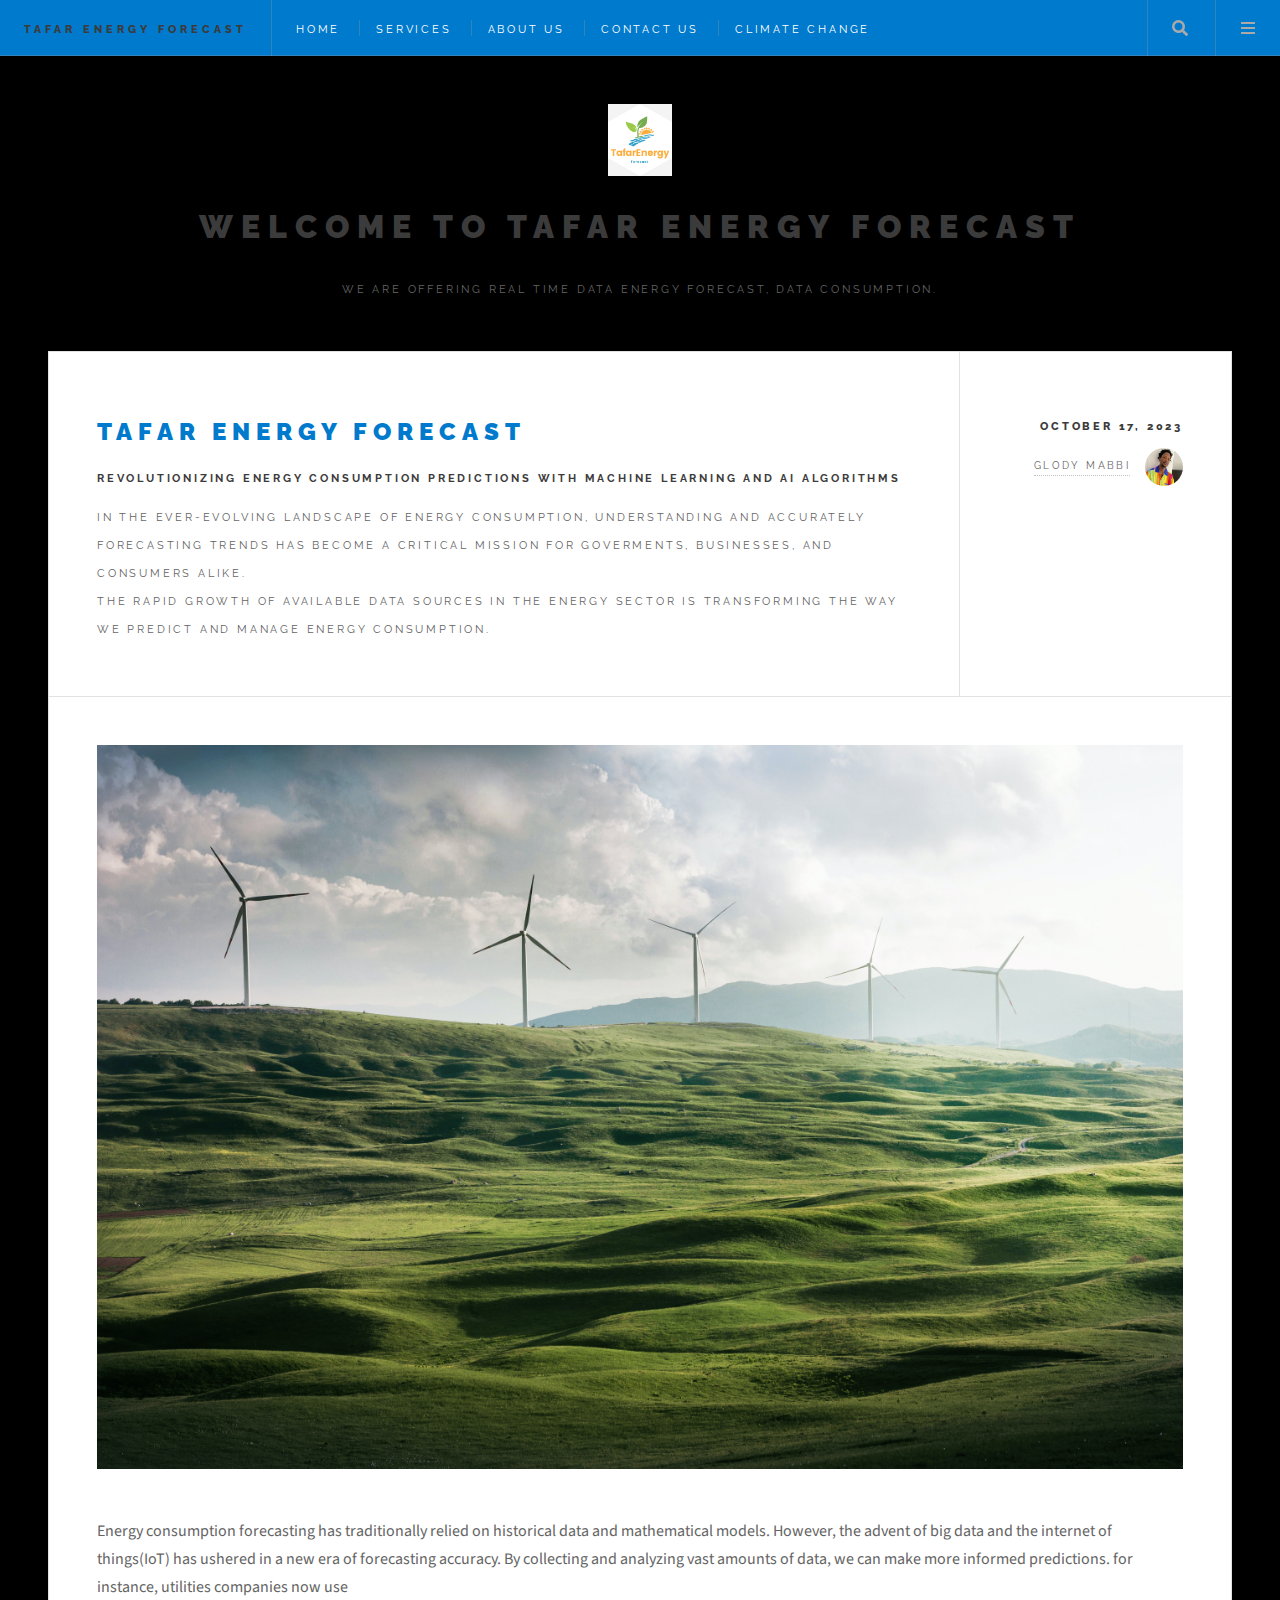
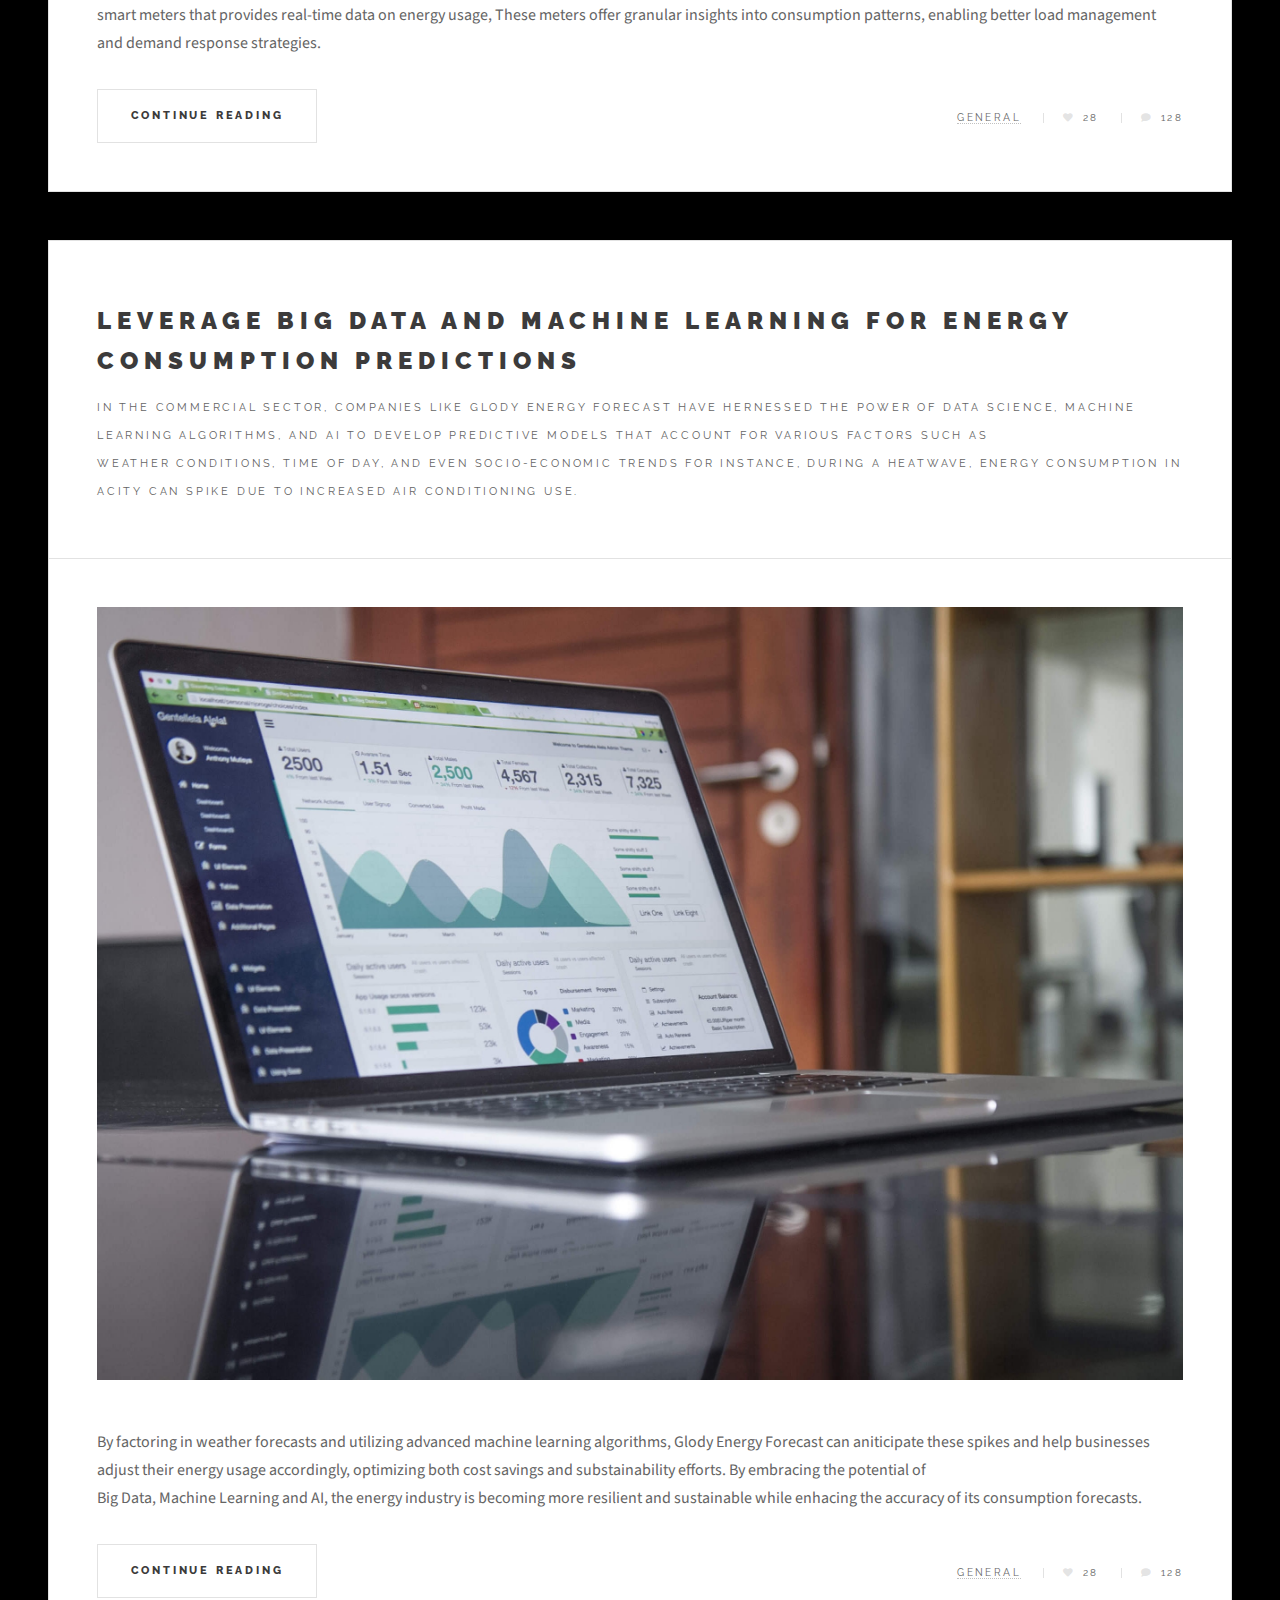
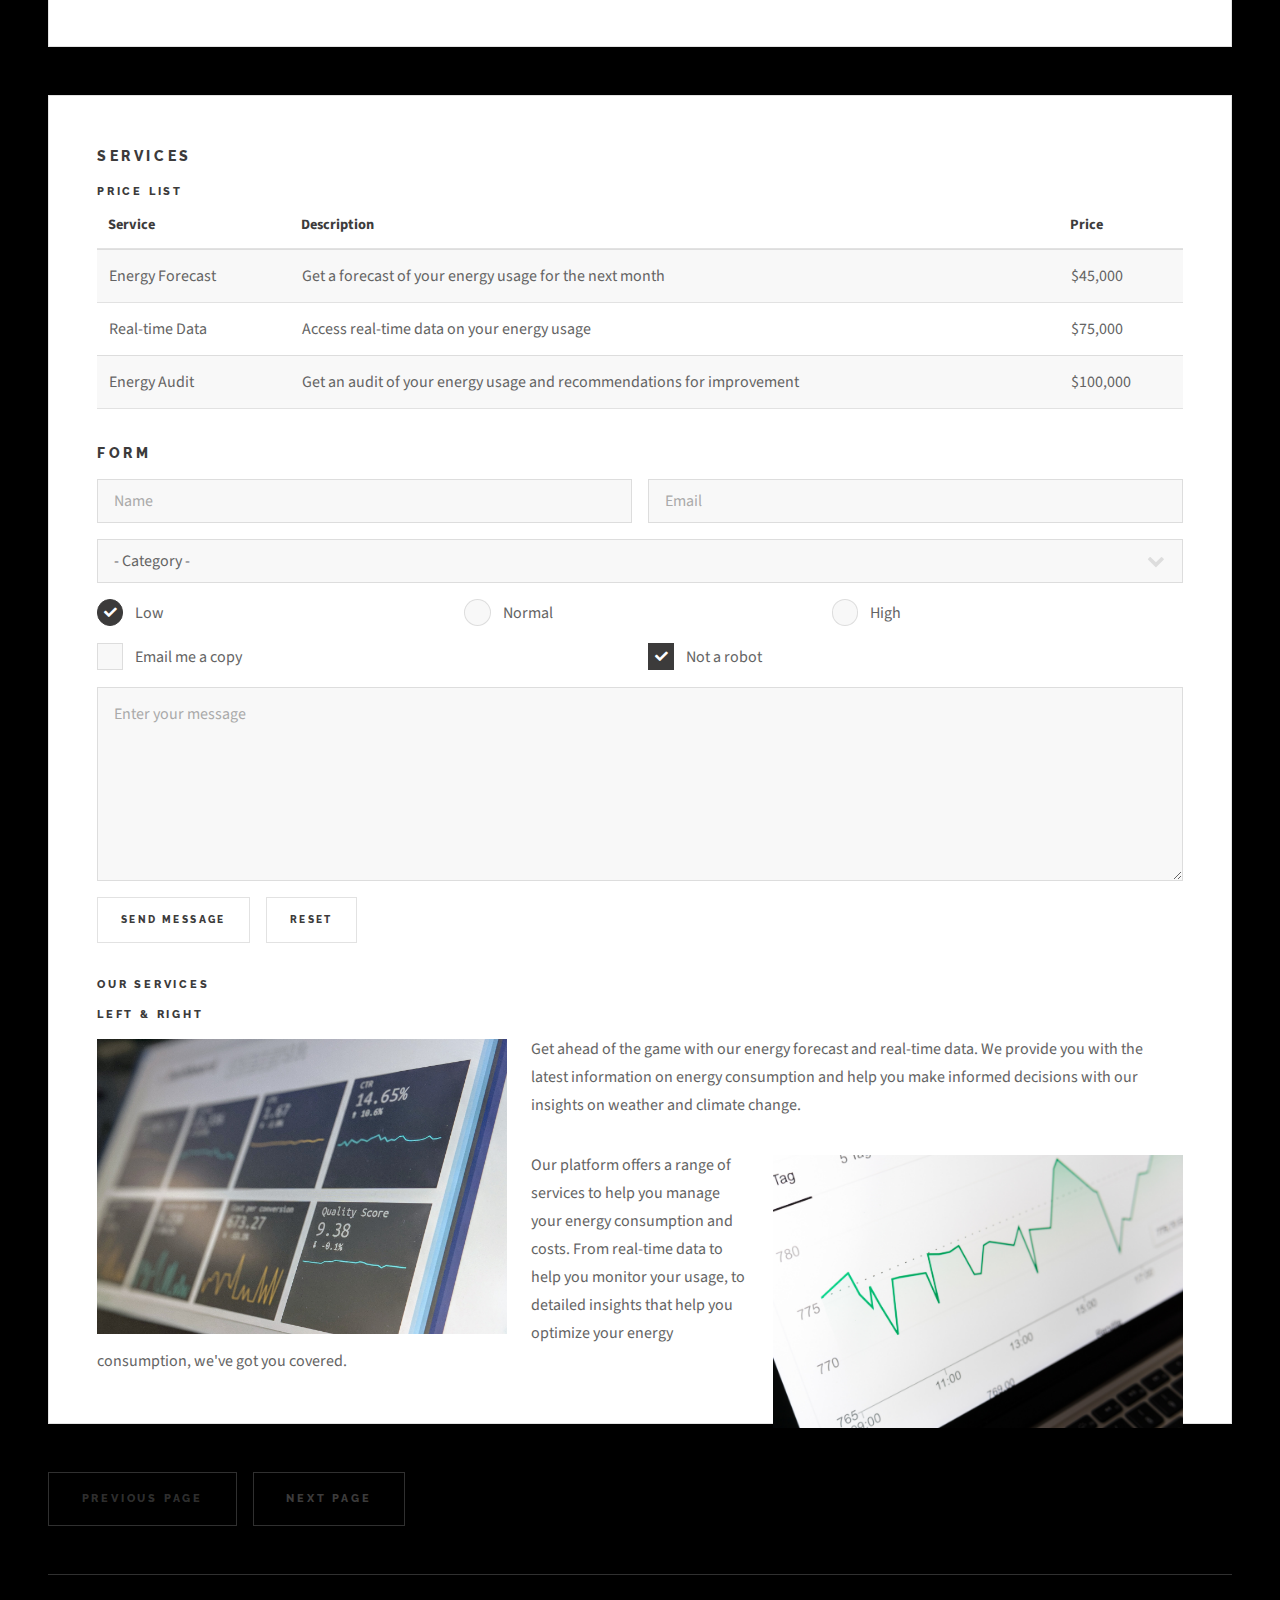
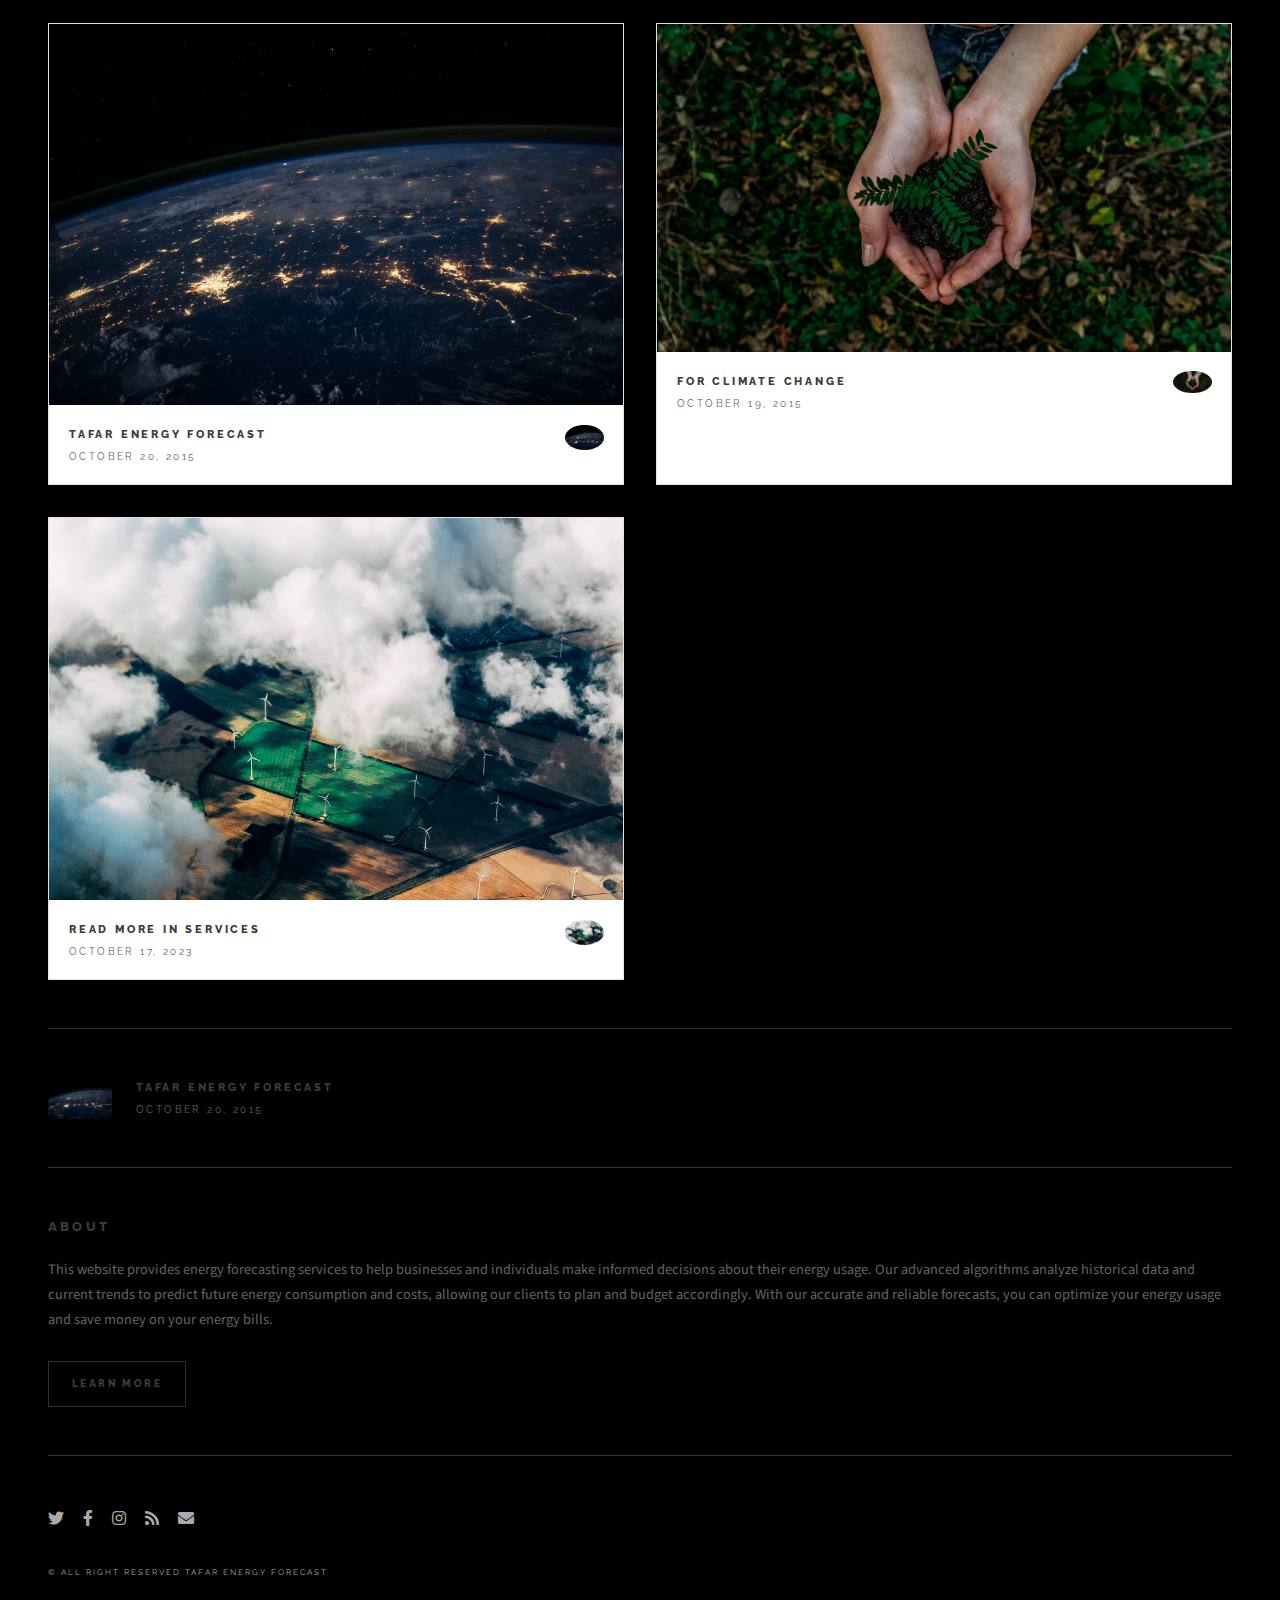
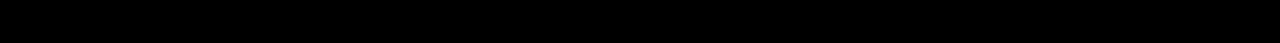
<file: index.html>
<!DOCTYPE HTML>
<html lang="en">
	<head>
		<title>Tafar Energy Forecast</title>
		<meta charset="utf-8" />
		<meta name="viewport" content="width=device-width, initial-scale=1, user-scalable=no" />
		<link rel="stylesheet" href="assets/css/main.css" />
		
		<meta name="description" content="Tafar Energy Forecast provides accurate energy consumption predictions using machine learning and AI algorithms. Contact us to learn more." />
		<meta name="keywords" content="energy forecasting, machine learning, AI algorithms, smart meters, data science" />
		<meta name="author" content="Your Name" />
		<meta property="og:title" content="Tafar Energy Forecast" />
		<meta property="og:description" content="Tafar Energy Forecast provides accurate energy consumption predictions using machine learning and AI algorithms. Contact us to learn more." />
		<meta property="og:image" content="images/Sun Solar Energy Logo Design Template.  Green energy logos.png" />
		<meta property="og:url" content="https://example.com" />
		<meta property="og:type" content="website" />
	</head>
	<body class="is-preload">

        <!-- Wrapper -->
			<div id="wrapper">

				<!-- Header -->
					<header id="header">
						<h1><a href="index.html">Tafar Energy Forecast</a></h1>
						<nav class="links">
							<ul>
								<li><a href="index.html">Home</a></li>
								<li><a href="services.html">Services</a></li>
								<li><a href="about.html">About Us</a></li>
								<li><a href="contact-us.html" class="active">Contact Us</a></li>
								<li><a href="climate.html">Climate Change</a></li>
							</ul>
						</nav>
						<nav class="main">
							<ul>
								<li class="search">
									<a class="fa-search" href="#search">Search</a>
									<form id="search" method="get" action="#">
										<input type="text" name="query" placeholder="Search" />
									</form>
								</li>
								<li class="menu">
									<a class="fa-bars" href="#menu">Menu</a>
								</li>
							</ul>
						</nav>
					</header>

				<!-- Menu -->
					<section id="menu">

						<!-- Search -->
							<section>
								<form class="search" method="get" action="#">
									<input type="text" name="query" placeholder="Search" />
								</form>
							</section>

						<!-- Links -->
							<section>
								<ul class="links">
									<li>
										<a href="services.html">
											<h3>Energy Forecasting Services</h3>
											<p>Get accurate energy consumption predictions with our machine learning and AI algorithms.</p>
										</a>
									</li>
									<li>
										<a href="about.html">
											<h3>Smart Meters</h3>
											<p>Learn more about how smart meters can provide real-time data on energy usage and enable better load management and demand response strategies.</p>
										</a>
									</li>
									<li>
										<a href="#">
											<h3>Data Science and Machine Learning</h3>
											<p>Discover how we leverage big data and machine learning algorithms to develop predictive models that account for various factors such as weather conditions, time of day, and socio-economic trends.</p>
										</a>
									</li>
									<li>
										<a href="#">
											<h3>Contact Us</h3>
											<p>Get in touch with us to learn more about our energy forecasting services and how we can help you make more informed predictions.</p>
										</a>
									</li>
								</ul>
							</section>

						<!-- Actions -->
							<section>
								<ul class="actions stacked">
									<li><a href="#" class="button large fit">Log In</a></li>
								</ul>
							</section>

					</section>

				<!-- Main -->
					<div id="main">

						<!-- Post -->
							<article class="post">
								<header>
									<div class="title">
										<h2><a href="single.html" style="color: #007acc;">Tafar Energy Forecast</a></h2>
										<p><strong>Revolutionizing Energy Consumption Predictions with Machine Learning and AI Algorithms</strong></p>
										<p>In the ever-evolving landscape of energy consumption, understanding and accurately forecasting trends has become a critical mission for goverments, businesses, and consumers alike.<br>
										The rapid growth of available data sources in the energy sector is transforming the way we predict and manage energy consumption.</p>
									</div>
									<div class="meta">
										<time class="published" datetime="2015-11-01">October 17, 2023</time>
										<a href="#" class="author"><span class="name">Glody Mabbi</span><img src="images/IMG_20230802_105614_035.jpg" alt="" /></a>
									</div>
								</header>
								<a href="single.html" class="image featured"><img src="images/appolinary-kalashnikova-WYGhTLym344-unsplash.jpg"></a>
								<p>Energy consumption forecasting has traditionally relied on historical data and mathematical models. However, the advent of big data and the internet of things(IoT) has ushered in a new era of forecasting accuracy. By collecting and analyzing vast amounts of data, we can make more informed predictions. for instance, utilities companies now use<br>
								smart meters that provides real-time data on energy usage, These meters offer granular insights into consumption patterns, enabling better load management and demand response strategies.</p>
								<footer>
									<ul class="actions">
										<li><a href="single.html" class="button large">Continue Reading</a></li>
									</ul>
									<ul class="stats">
										<li><a href="#">General</a></li>
										<li><a href="#" class="icon solid fa-heart">28</a></li>
										<li><a href="#" class="icon solid fa-comment">128</a></li>
									</ul>
								</footer>
							</article>

						<!-- Post -->
							<article class="post">
								<header>
									<div class="title">
										<h2><a href="single.html">Leverage Big Data and Machine Learning For Energy Consumption Predictions</a></h2>
										<p>In the commercial sector, companies like Glody Energy Forecast have hernessed the power of data science, machine learning algorithms, and AI to develop predictive models that account for various factors such as<br>
										Weather conditions, Time of day, and even Socio-Economic trends for instance, during a heatwave, energy consumption in acity can spike due to increased air conditioning use.</p>
									</div>
								</header>
								<a href="single.html" class="image featured"><img src="images/carlos-muza-hpjSkU2UYSU-unsplash.jpg"></a>
								<p>By factoring in weather forecasts and utilizing advanced machine learning algorithms, Glody Energy Forecast can aniticipate these spikes and help businesses adjust their energy usage accordingly, optimizing both cost savings and substainability efforts. By embracing the potential of<br>
								Big Data, Machine Learning and AI, the energy industry is becoming more resilient and sustainable while enhacing the accuracy of its consumption forecasts.</p>
								<footer>
									<ul class="actions">
										<li><a href="single.html" class="button large">Continue Reading</a></li>
									</ul>
									<ul class="stats">
										<li><a href="#">General</a></li>
										<li><a href="#" class="icon solid fa-heart">28</a></li>
										<li><a href="#" class="icon solid fa-comment">128</a></li>
									</ul>
								</footer>
							</article>

						<!-- Post -->
							
						<!-- Post -->
						
							<article class="post">
								
								<section>
									<h3>Services</h3>
									<h4>Price List</h4>
									<div class="table-wrapper">
										<table>
											<thead>
												<tr>
													<th>Service</th>
													<th>Description</th>
													<th>Price</th>
												</tr>
											</thead>
											<tbody>
												<tr>
													<td>Energy Forecast</td>
													<td>Get a forecast of your energy usage for the next month</td>
													<td>$45,000</td>
												</tr>
												<tr>
													<td>Real-time Data</td>
													<td>Access real-time data on your energy usage</td>
													<td>$75,000</td>
												</tr>
												<tr>
													<td>Energy Audit</td>
													<td>Get an audit of your energy usage and recommendations for improvement</td>
													<td>$100,000</td>
												</tr>
											</tbody>
										</table>
									</div>

								</section>

								<section>
									<h3>Form</h3>
									<form method="post" action="#">
										<div class="row gtr-uniform">
											<div class="col-6 col-12-xsmall">
												<input type="text" name="demo-name" id="demo-name" value="" placeholder="Name" />
											</div>
											<div class="col-6 col-12-xsmall">
												<input type="email" name="demo-email" id="demo-email" value="" placeholder="Email" />
											</div>
											<div class="col-12">
												<select name="demo-category" id="demo-category">
													<option value="">- Category -</option>
													<option value="1">Manufacturing</option>
													<option value="1">Shipping</option>
													<option value="1">Administration</option>
													<option value="1">Human Resources</option>
												</select>
											</div>
											<div class="col-4 col-12-small">
												<input type="radio" id="demo-priority-low" name="demo-priority" checked>
												<label for="demo-priority-low">Low</label>
											</div>
											<div class="col-4 col-12-small">
												<input type="radio" id="demo-priority-normal" name="demo-priority">
												<label for="demo-priority-normal">Normal</label>
											</div>
											<div class="col-4 col-12-small">
												<input type="radio" id="demo-priority-high" name="demo-priority">
												<label for="demo-priority-high">High</label>
											</div>
											<div class="col-6 col-12-small">
												<input type="checkbox" id="demo-copy" name="demo-copy">
												<label for="demo-copy">Email me a copy</label>
											</div>
											<div class="col-6 col-12-small">
												<input type="checkbox" id="demo-human" name="demo-human" checked>
												<label for="demo-human">Not a robot</label>
											</div>
											<div class="col-12">
												<textarea name="demo-message" id="demo-message" placeholder="Enter your message" rows="6"></textarea>
											</div>
											<div class="col-12">
												<ul class="actions">
													<li><input type="submit" value="Send Message" /></li>
													<li><input type="reset" value="Reset" /></li>
												</ul>
											</div>
										</div>
									</form>
								</section>

								<section>
									<section>
	
									<h4>Our Services</h4>
									<h4>Left &amp; Right</h4>
									<p><span class="image left"><img src="images/stephen-dawson-qwtCeJ5cLYs-unsplash.jpg" alt="" /></span>Get ahead of the game with our energy forecast and real-time data. We provide you with the latest information on energy consumption and help you make informed decisions with our insights on weather and climate change.</p>
									<p><span class="image right"><img src="images/markus-winkler-IrRbSND5EUc-unsplash.jpg" alt="" /></span>Our platform offers a range of services to help you manage your energy consumption and costs. From real-time data to help you monitor your usage, to detailed insights that help you optimize your energy consumption, we've got you covered.</p>
								</section>
							</article>
						

						<!-- Pagination -->
							<ul class="actions pagination">
								<li><a href="" class="disabled button large previous">Previous Page</a></li>
								<li><a href="services.html" class="button large next">Next Page</a></li>
							</ul>

					</div>

				<!-- Sidebar -->
					<section id="sidebar">

						<!-- Intro -->
							<section id="intro">
								<a href="#" class="logo"><img src="images/Sun Solar Energy Logo Design Template.  Green energy logos.png" alt="" /></a>
								<header>
									<h2>Welcome to Tafar Energy Forecast</h2>
									<p>We are offering real time data energy forecast, data consumption.</p>
								</header>
							</section>

						<!-- Mini Posts -->
							<section>
								<div class="mini-posts">

									<!-- Mini Post -->
										<article class="mini-post">
											<header>
												<h3><a href="single.html">Tafar Energy Forecast </a></h3>
												<time class="published" datetime="2015-10-20">October 20, 2015</time>
												<a href="#" class="author"><img src="images/nasa-Q1p7bh3SHj8-unsplash.jpg" alt="" /></a>
											</header>
											<a href="single.html" class="image"><img src="images/nasa-Q1p7bh3SHj8-unsplash.jpg" alt="" /></a>
										</article>

									<!-- Mini Post -->
										<article class="mini-post">
											<header>
												<h3><a href="climate.html">For Climate Change</a></h3>
												<time class="published" datetime="2015-10-19">October 19, 2015</time>
												<a href="climate.html" class="author"><img src="images/noah-buscher-x8ZStukS2PM-unsplash.jpg" alt="" /></a>
											</header>
											<a href="single.html" class="image"><img src="images/noah-buscher-x8ZStukS2PM-unsplash.jpg" alt="" /></a>
										</article>

									<!-- Mini Post -->
										<article class="mini-post">
											<header>
												<h3><a href="single.html">Read more in Services</a></h3>
												<time class="published" datetime="2023-10-17">October 17, 2023</time>
												<a href="#" class="author"><img src="images/thomas-richter-B09tL5bSQJk-unsplash.jpg" alt="" /></a>
											</header>
											<a href="single.html" class="image"><img src="images/thomas-richter-B09tL5bSQJk-unsplash.jpg" alt="" /></a>
										</article>

								</div>
							</section>

						<!-- Posts List -->
							<section>
								<ul class="posts">
									<li>
										<article>
											<header>
												<h3><a href="single.html">Tafar Energy Forecast</a></h3>
												<time class="published" datetime="2015-10-20">October 20, 2015</time>
											</header>
											<a href="single.html" class="image"><img src="images/nasa-Q1p7bh3SHj8-unsplash.jpg" alt="" /></a>
										</article>
									</li>
								</ul>
							</section>

						<!-- About -->
							<section class="blurb">
								<h2>About</h2>
								<p>This website provides energy forecasting services to help businesses and individuals make informed decisions about their energy usage. Our advanced algorithms analyze historical data and current trends to predict future energy consumption and costs, allowing our clients to plan and budget accordingly. With our accurate and reliable forecasts, you can optimize your energy usage and save money on your energy bills.</p>
								<ul class="actions">
									<li><a href="about.html" class="button">Learn More</a></li>
								</ul>
							</section>

						<!-- Footer -->
							<section id="footer">
								<ul class="icons">
									<li><a href="#" class="icon brands fa-twitter"><span class="label">Twitter</span></a></li>
									<li><a href="#" class="icon brands fa-facebook-f"><span class="label">Facebook</span></a></li>
									<li><a href="#" class="icon brands fa-instagram"><span class="label">Instagram</span></a></li>
									<li><a href="#" class="icon solid fa-rss"><span class="label">RSS</span></a></li>
									<li><a href="#" class="icon solid fa-envelope"><span class="label">Email</span></a></li>
								</ul>
								<p class="copyright">&copy; All right reserved Tafar Energy Forecast.</p>
							</section>

					</section>

			</div>

		<!-- Scripts -->
			<script src="assets/js/jquery.min.js"></script>
			<script src="assets/js/browser.min.js"></script>
			<script src="assets/js/breakpoints.min.js"></script>
			<script src="assets/js/util.js"></script>
			<script src="assets/js/main.js"></script>

	</body>
</html>
</file>
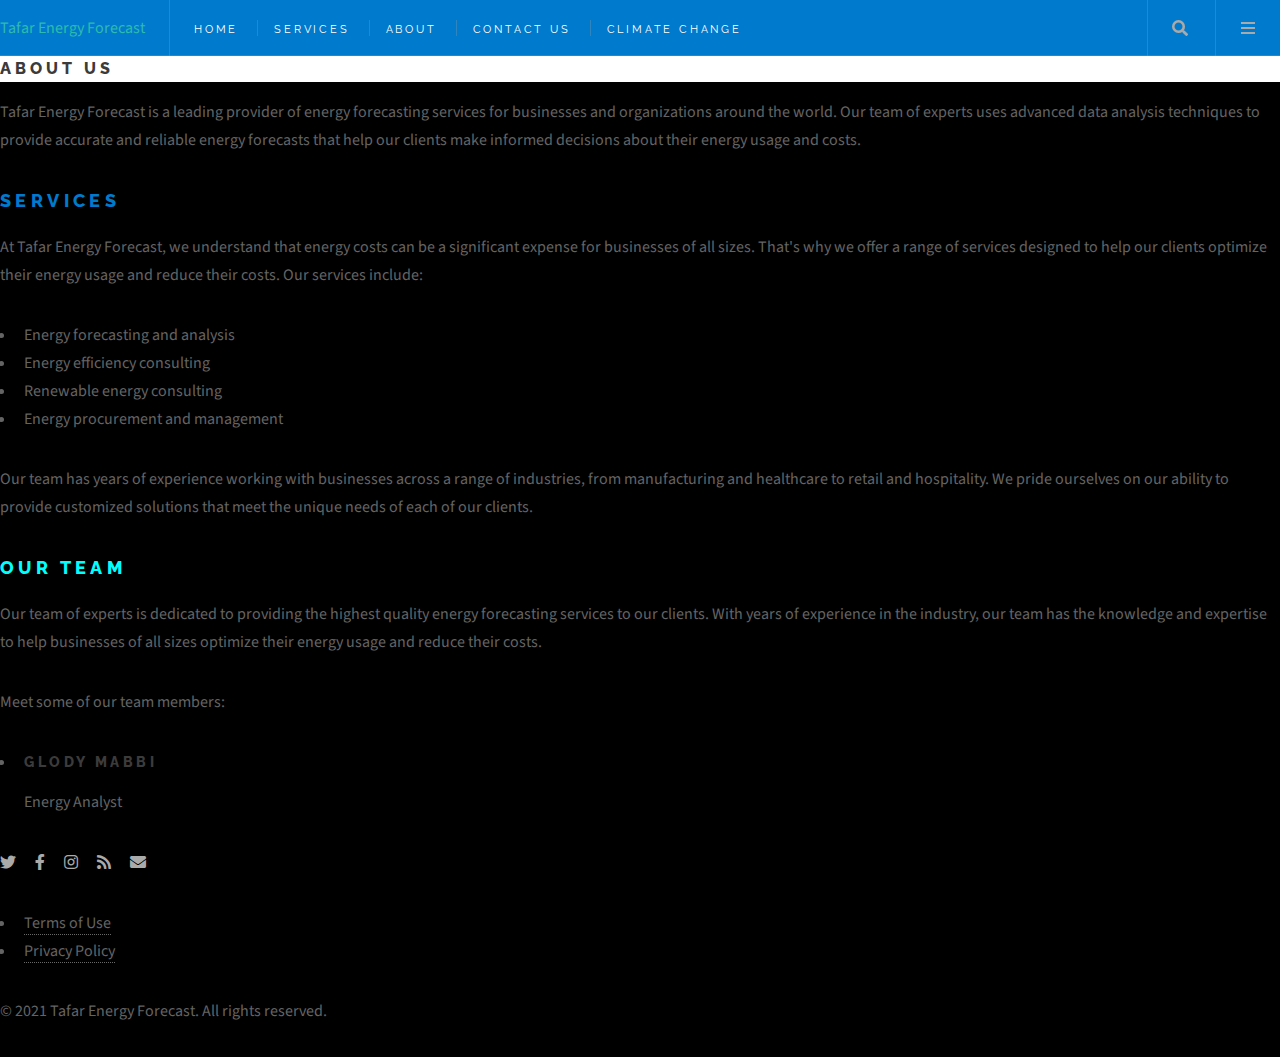
<file: about.html>
<!-- FILEPATH: /c:/Users/Dell/Downloads/html5up-future-imperfect/about.html -->

<!DOCTYPE html>
<html lang="en">
<head>
    <meta charset="UTF-8">
    <title>Tafar Energy Forecast - Services</title>
    <meta name="viewport" content="width=device-width, initial-scale=1, user-scalable=no" />
    <link rel="stylesheet" href="assets/css/main.css">
</head>
<body class="is-preload">

    <!-- Header -->
    <header id="header">
        <a href="index.html" class="logo">Tafar Energy Forecast</a>
        <nav class="links">
            <ul>
                <li><a href="index.html">Home</a></li>
                <li><a href="services.html">Services</a></li>
                <li><a href="about.html">About</a></li>
                <li><a href="contact-us.html" class="active">Contact Us</a></li>
                <li><a href="climate.html">Climate Change</a></li>
            </ul>
        </nav>
        <nav class="main">
            <ul>
                <li class="search">
                    <a class="fa-search" href="#search">Search</a>
                    <form id="search" method="get" action="#">
                        <input type="text" name="query" placeholder="Search" />
                    </form>
                </li>
                <li class="menu">
                    <a class="fa-bars" href="#menu">Menu</a>
                </li>
            </ul>
        </nav>
    </header>

    <!-- Menu -->
    <section id="menu">

        <!-- Search -->
        <section>
            <form class="search" method="get" action="#">
                <input type="text" name="query" placeholder="Search" />
            </form>
        </section>

    </section>

    <!-- Banner -->
    <section id="banner">
        <div class="inner">
            <h1 style="background-color: white;">About Us</h1>
            <p>Tafar Energy Forecast is a leading provider of energy forecasting services for businesses and organizations around the world. Our team of experts uses advanced data analysis techniques to provide accurate and reliable energy forecasts that help our clients make informed decisions about their energy usage and costs.</p>
        </div>
    </section>

    <!-- Main -->
    <main>
        <div class="inner">
            <h2 style="color: #007acc;">Services</h2>
            <p>At Tafar Energy Forecast, we understand that energy costs can be a significant expense for businesses of all sizes. That's why we offer a range of services designed to help our clients optimize their energy usage and reduce their costs. Our services include:</p>
            <ul>
                <li>Energy forecasting and analysis</li>
                <li>Energy efficiency consulting</li>
                <li>Renewable energy consulting</li>
                <li>Energy procurement and management</li>
            </ul>
            <p>Our team has years of experience working with businesses across a range of industries, from manufacturing and healthcare to retail and hospitality. We pride ourselves on our ability to provide customized solutions that meet the unique needs of each of our clients.</p>
            <h2 style="color: aqua;">Our Team</h2>
            <p>Our team of experts is dedicated to providing the highest quality energy forecasting services to our clients. With years of experience in the industry, our team has the knowledge and expertise to help businesses of all sizes optimize their energy usage and reduce their costs.</p>
            <p>Meet some of our team members:</p>
            <ul class="team">
                <li>
                   
                    <div class="content">
                        <h3>Glody Mabbi</h3>
                        <p>Energy Analyst</p>
                    </div>
                </li>
            </ul>
        </div>
    </main>

    <!-- Footer -->
    <footer id="footer">
        <div class="inner">
            <ul class="icons">
                <li><a href="#" class="icon brands fa-twitter"><span class="label">Twitter</span></a></li>
                <li><a href="#" class="icon brands fa-facebook-f"><span class="label">Facebook</span></a></li>
                <li><a href="#" class="icon brands fa-instagram"><span class="label">Instagram</span></a></li>
                <li><a href="#" class="icon solid fa-rss"><span class="label">RSS</span></a></li>
                <li><a href="#" class="icon solid fa-envelope"><span class="label">Email</span></a></li>
            </ul>
            <ul class="footer-links">
                <li><a href="#">Terms of Use</a></li>
                <li><a href="#">Privacy Policy</a></li>
            </ul>
            <p>&copy; 2021 Tafar Energy Forecast. All rights reserved.</p>
        </div>
    </footer>

    <!-- Scripts -->
    <script src="assets/js/jquery.min.js"></script>
    <script src="assets/js/browser.min.js"></script>
    <script src="assets/js/breakpoints.min.js"></script>
    <script src="assets/js/util.js"></script>
    <script src="assets/js/main.js"></script>

</body>
</html>
</file>
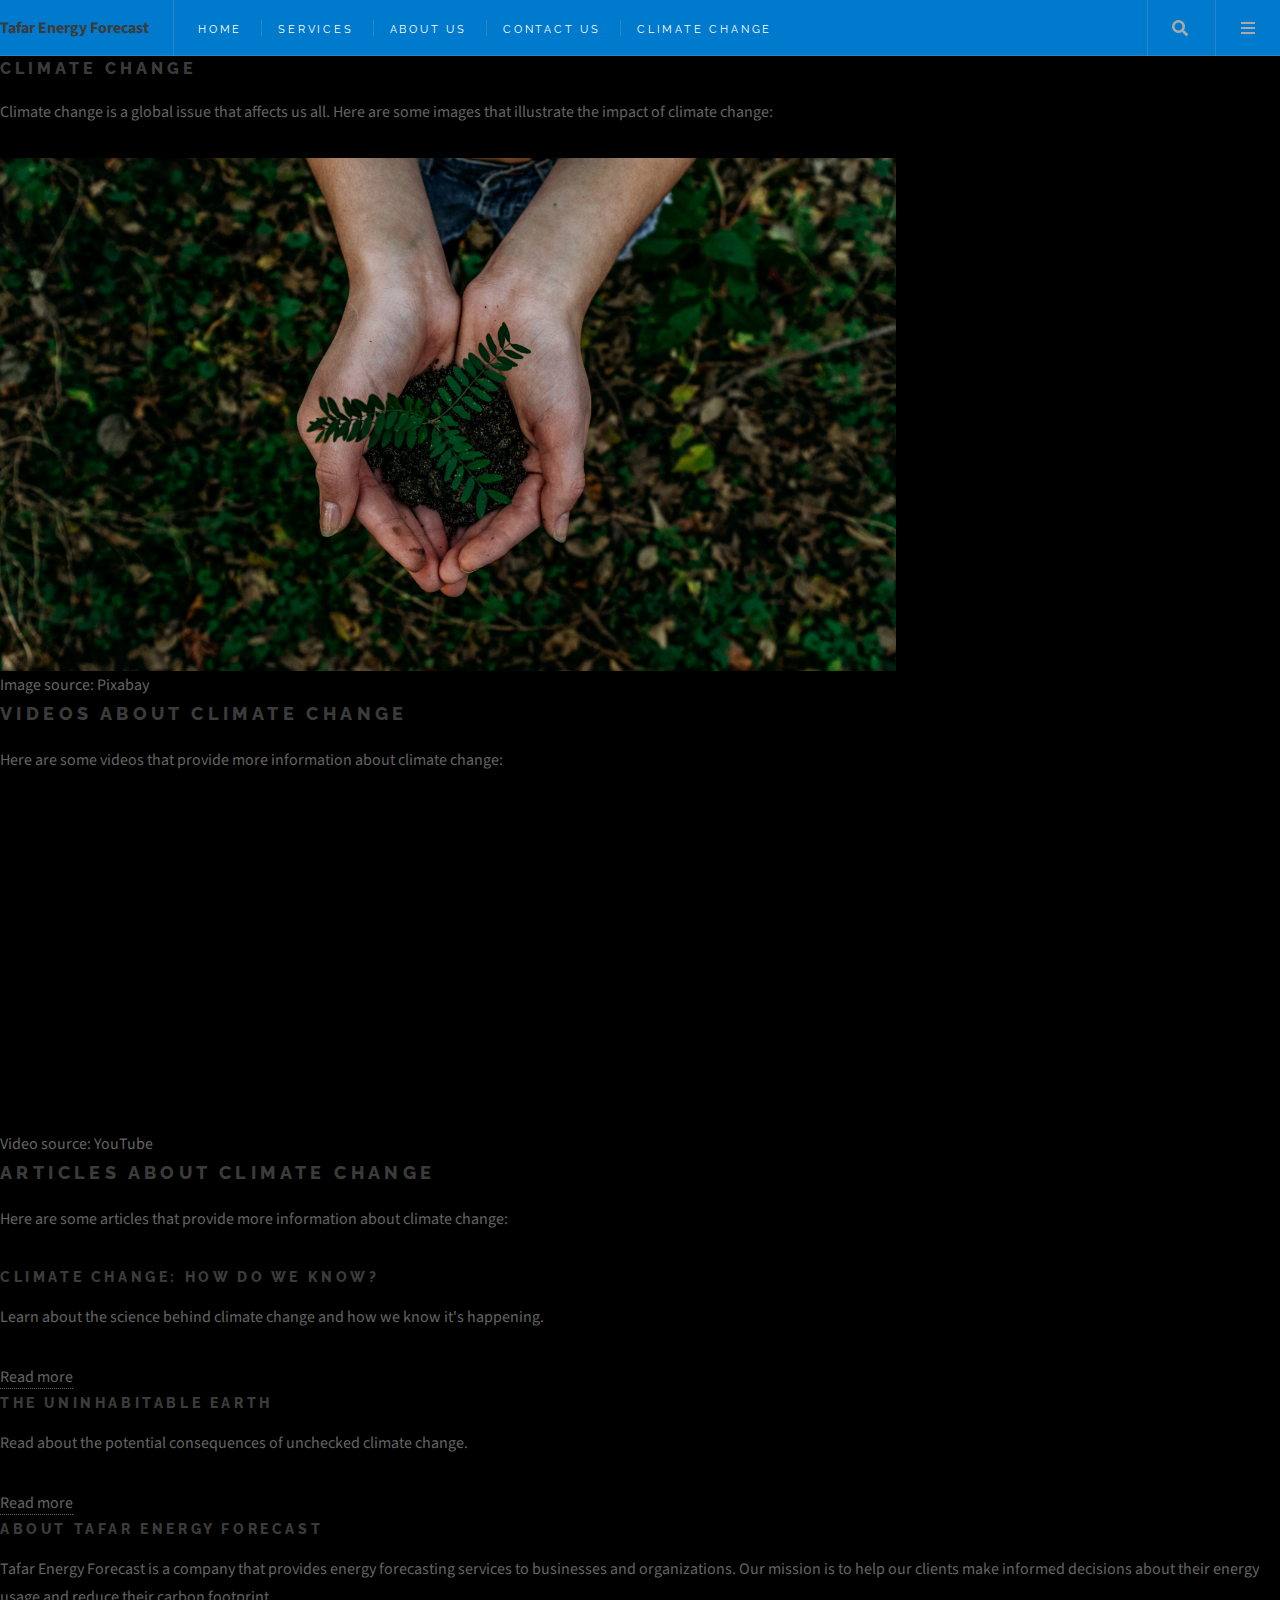
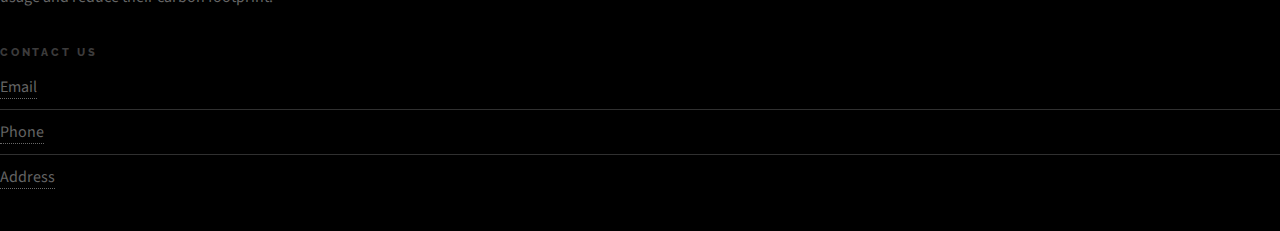
<file: climate.html>
<!-- FILEPATH: /c:/Users/Dell/Downloads/html5up-future-imperfect/climate.html -->


<!DOCTYPE html>
<html lang="en">
<head>
    <meta charset="UTF-8">
    <title>Services | Tafar Energy Forecast</title>
    <meta name="viewport" content="width=device-width, initial-scale=1">
    <link rel="stylesheet" href="assets/css/main.css">
</head>
<body>

    <!-- Header -->
    <header id="header">
            <a href="index.html" class="logo"><strong>Tafar Energy Forecast</strong></a>
            <nav class="links">
                <ul>
                   <li><a href="index.html">Home</a></li>
                   <li><a href="services.html">Services</a></li>
                   <li><a href="about.html">About Us</a></li>
                   <li><a href="contact-us.html">Contact Us</a></li>
                   <li><a href="climate.html">Climate Change</a></li>
                </ul>
            </nav>
            <nav class="main">
                <ul>
                    <li class="search">
                        <a class="fa-search" href="#search">Search</a>
                        <form id="search" method="get" action="#">
                            <input type="text" name="query" placeholder="Search" />
                        </form>
                    </li>
                    <li class="menu">
                        <a class="fa-bars" href="#menu">Menu</a>
                    </li>
                </ul>
                </nav>

            </header>

            <!-- Main -->
            <section id="main" class="wrapper">
                <div class="inner">
                    <h1>Climate Change</h1>
                    <p>Climate change is a global issue that affects us all. Here are some images that illustrate the impact of climate change:</p>
                    <div class="image">
						<header>
                            <div class="image">
                                <img src="images/noah-buscher-x8ZStukS2PM-unsplash.jpg" alt="Climate Change" width="70%" height="auto">
                                <div class="caption">Image source: Pixabay</div>
                            </div>
                </div>
            <section id="videos" class="wrapper">
                <div class="inner">
                    <h2>Videos about Climate Change</h2>
                    <p>Here are some videos that provide more information about climate change:</p>
                    <div class="video controls">
                        <iframe width="560" height="315" src="https://www.youtube.com/embed/2D7hZpIYlCA" frameborder="0" allow="accelerometer; autoplay; encrypted-media; gyroscope; picture-in-picture" allowfullscreen></iframe>
                        <div class="caption">Video source: YouTube</div>
                    </div> 
                  
                </div>
            </section>

            <section id="articles" class="wrapper">
                <div class="inner">
                    <h2>Articles about Climate Change</h2>
                    <p>Here are some articles that provide more information about climate change:</p>
                    <div class="article">
                        <h3>Climate Change: How Do We Know?</h3>
                        <p>Learn about the science behind climate change and how we know it's happening.</p>
                        <a href="https://climate.nasa.gov/evidence/" target="_blank">Read more</a>
                    </div>
                    <div class="article">
                        <h3>The Uninhabitable Earth</h3>
                        <p>Read about the potential consequences of unchecked climate change.</p>
                        <a href="https://www.newyorker.com/magazine/2019/09/02/how-extreme-weather-is-shrinking-the-planet" target="_blank">Read more</a>
                    </div>
                </div>
            </section>
                        </section>

                        <!-- Footer -->
                        <footer id="footer">
                            <div class="inner">
                                <div class="content">
                                    <section>
                                        <h3>About Tafar Energy Forecast</h3>
                                        <p>Tafar Energy Forecast is a company that provides energy forecasting services to businesses and organizations. Our mission is to help our clients make informed decisions about their energy usage and reduce their carbon footprint.</p>
                                    </section>
                                    <section>
                                        <h4>Contact Us</h4>
                                        <ul class="alt">
                                            <li><a href="#">Email</a></li>
                                            <li><a href="#">Phone</a></li>
                                            <li><a href="#">Address</a></li>
                                        </ul>
                                    </section>
                                </div>
                            </div>
                        </footer>

                    </div>

                    <!-- Scripts -->
                    <script src="assets/js/jquery.min.js"></script>
                    <script src="assets/js/browser.min.js"></script>
                    <script src="assets/js/breakpoints.min.js"></script>
                    <script src="assets/js/util.js"></script>
                    <script src="assets/js/main.js"></script>

                </body>
            </html>
</file>
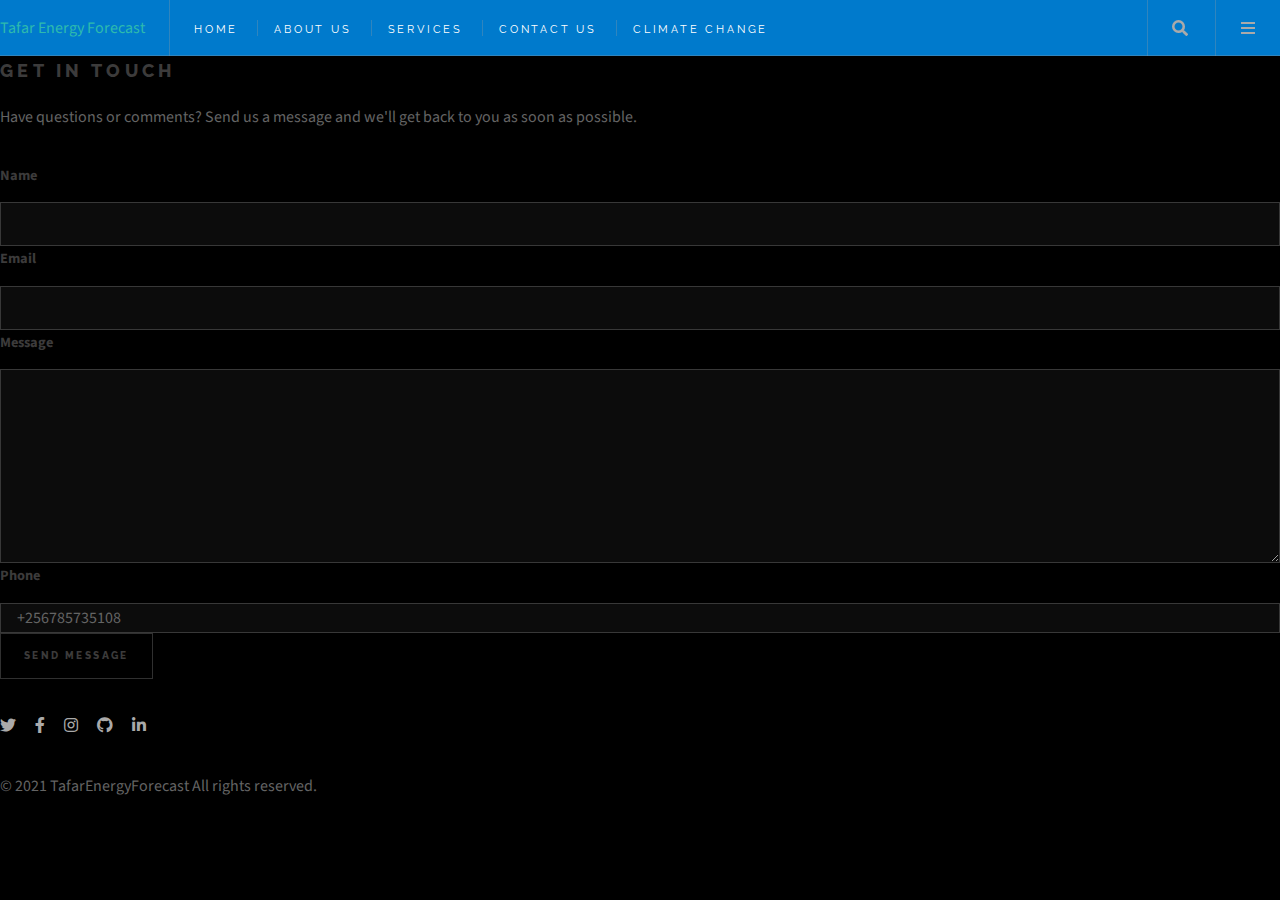
<file: contact-us.html>
<!-- FILEPATH: /c:/Users/Dell/Downloads/html5up-future-imperfect/contact-us.html -->

<!DOCTYPE html>
<html lang="en">
    <head>
        <meta charset="UTF-8">
        <title>Contact Us | Tafar Energy Forecast</title>
        <meta name="viewport" content="width=device-width, initial-scale=1, user-scalable=no" />
        <link rel="stylesheet" href="assets/css/main.css" />
    </head>
    <body>
        <header id="header">
            <a href="index.html" class="logo">Tafar Energy Forecast</a>
            <nav class="links">
                <ul>
                    <li><a href="index.html">Home</a></li>
                    <li><a href="about-us.html">About Us</a></li>
                    <li><a href="services.html">Services</a></li>
                    <li><a href="contact-us.html" class="active">Contact Us</a></li>
                    <li><a href="climate.html">Climate Change</a></li>
                </ul>
            </nav>
            <nav class="main">
                <ul>
                    <li class="search">
                        <a class="fa-search" href="#search">Search</a>
                        <form id="search" method="get" action="#">
                            <input type="text" name="query" placeholder="Search" />
                        </form>
                    </li>
                    <li class="menu">
                        <a class="fa-bars" href="#menu">Menu</a>
                    </li>
                </ul>
            </nav>
        </header>

        <!-- Menu -->
        <section id="menu">
            <!-- Search -->
            <section>
                <form class="search" method="get" action="#">
                    <input type="text" name="query" placeholder="Search" />
                </form>
            </section>
        </section>

        <section id="banner">
            <div class="inner">
                <h2>Get in touch</h2>
                <p>Have questions or comments? Send us a message and we'll get back to you as soon as possible.</p>
            </div>
        </section>

        <section id="main">
            <div class="inner">
                <form method="post" action="mailto:tafartechlabs@gmail.com">
                    <div class="field half first">
                        <label for="name">Name</label>
                        <input type="text" name="name" id="name" required>
                    </div>
                    <div class="field half">
                        <label for="email">Email</label>
                        <input type="email" name="email" id="email" required>
                    </div>
                    <div class="field">
                        <label for="message">Message</label>
                        <textarea name="message" id="message" rows="6" required></textarea>
                    </div>
                    <div class="field">
                        <label for="phone">Phone</label>
                        <input type="tel" name="phone" id="phone" value="+256785735108" required>
                    </div>
                    <ul class="actions">
                        <li><input type="submit" value="Send Message" class="button special"></li>
                    </ul>
                </form>
            </div>
        </section>

        <footer id="footer">
            <div class="inner">
                <ul class="icons">
                    <li><a href="#" class="icon brands fa-twitter"><span class="label">Twitter</span></a></li>
                    <li><a href="#" class="icon brands fa-facebook-f"><span class="label">Facebook</span></a></li>
                    <li><a href="#" class="icon brands fa-instagram"><span class="label">Instagram</span></a></li>
                    <li><a href="#" class="icon brands fa-github"><span class="label">GitHub</span></a></li>
                    <li><a href="#" class="icon brands fa-linkedin-in"><span class="label">LinkedIn</span></a></li>
                </ul>
                <p>&copy; 2021 TafarEnergyForecast All rights reserved.</p>
            </div>
        </footer>

        <script src="assets/js/main.js"></script>
    </body>
</html>
</file>
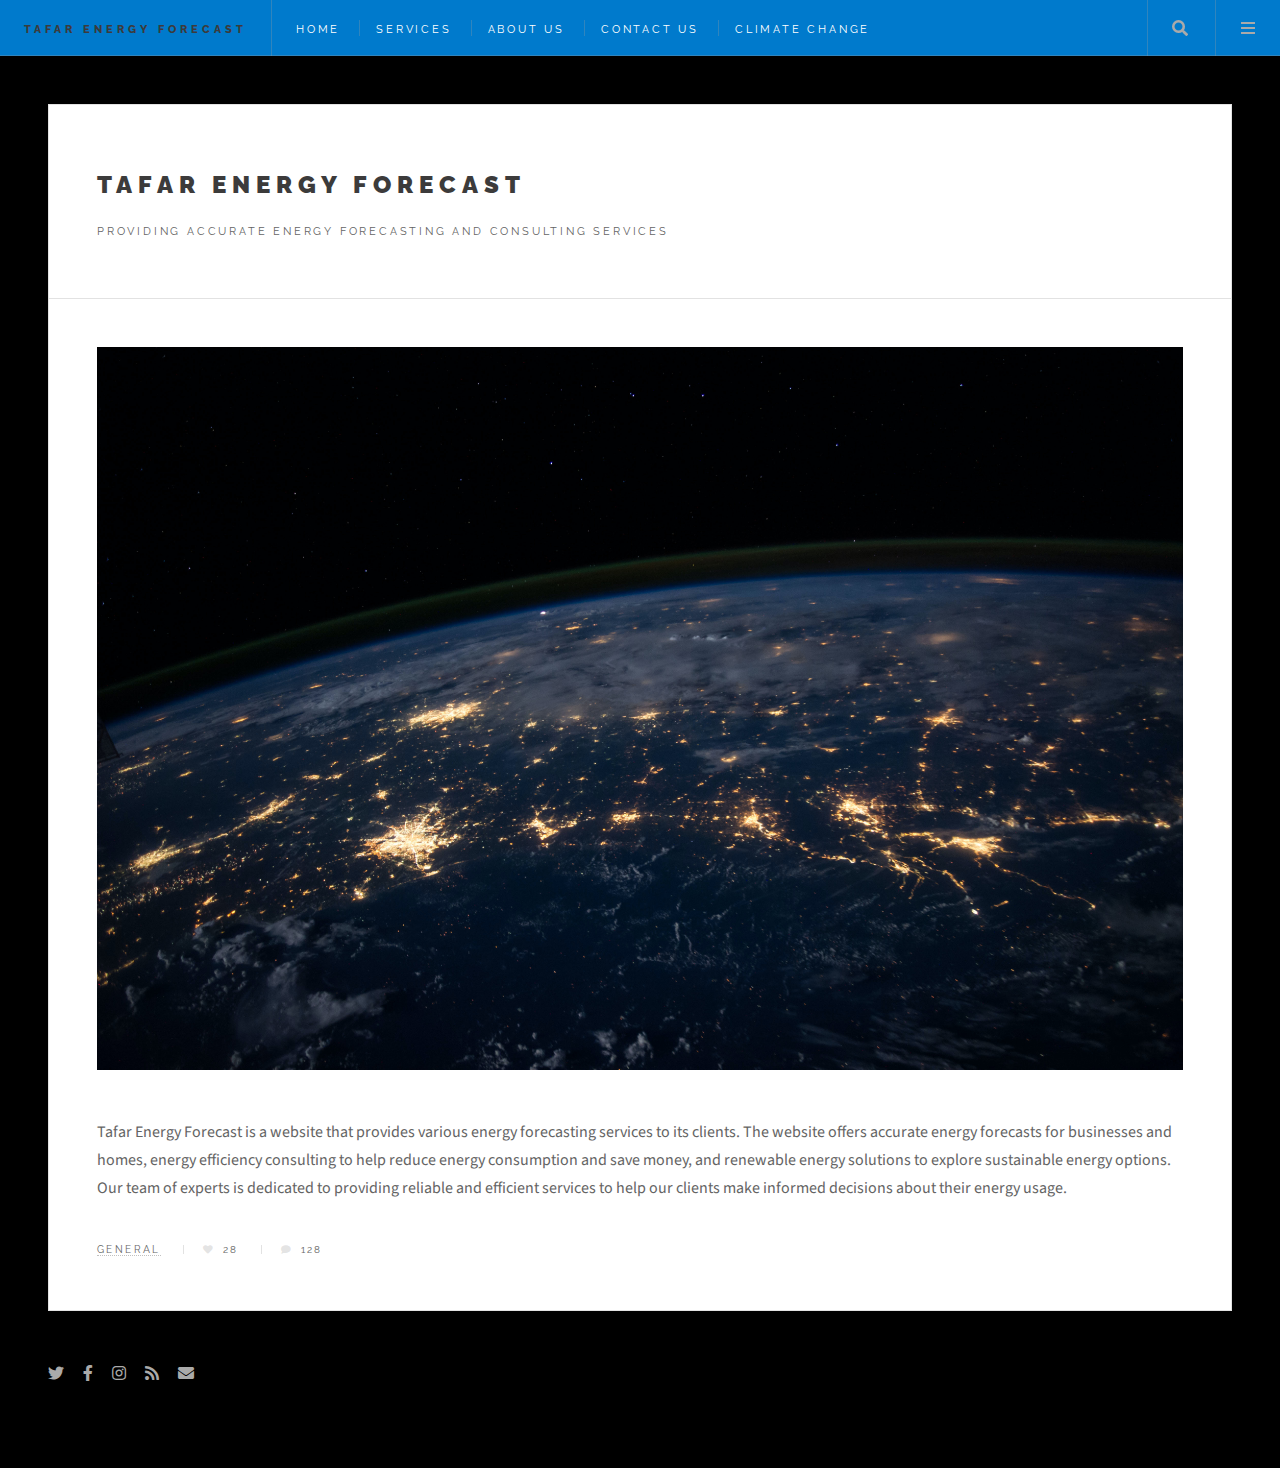
<file: single.html>
<!DOCTYPE HTML>
<htmllang="en">
	<head>
		<title>Tafar Energy Forecast</title>
		<meta charset="utf-8" />
		<meta name="viewport" content="width=device-width, initial-scale=1, user-scalable=no" />
		<link rel="stylesheet" href="assets/css/main.css" />
	</head>
	<body class="is-preload">

		<!-- Wrapper -->
			<div id="wrapper">

				<!-- Header -->
					<header id="header">
						<h1><a href="index.html">Tafar Energy Forecast</a></h1>
						<nav class="links">
							<ul>
								<li><a href="index.html">Home</a></li>
								<li><a href="services.html">Services</a></li>
								<li><a href="about.html">About Us</a></li>
								<li><a href="contact-us.html" class="active">Contact Us</a></li>
								<li><a href="climate.html">Climate Change</a></li>
							</ul>
						</nav>
						<nav class="main">
							<ul>
								<li class="search">
									<a class="fa-search" href="#search">Search</a>
									<form id="search" method="get" action="#">
										<input type="text" name="query" placeholder="Search" />
									</form>
								</li>
								<li class="menu">
									<a class="fa-bars" href="#menu">Menu</a>
								</li>
							</ul>
						</nav>
					</header>

				<!-- Menu -->
					<section id="menu">

						<!-- Search -->
							<section>
								<form class="search" method="get" action="#">
									<input type="text" name="query" placeholder="Search" />
								</form>
							</section>

						<!-- Links -->
							<section>
								<ul class="links">
									<li>
										<a href="#">
											<h3>Website Information</h3>
											<p>Tafar Energy Forecast is a Website that provides various energy forecasting<br>
											services of its users. Below is a summary of the services offered:</p>
										</a>
									</li>
									<li>
										<a href="#">
											<h3>Energy Forecasting</h3>
											<p>Get accurate energy forecasts for your business or home.</p>
										</a>
									</li>
									<li>
										<a href="#">
											<h3>Energy Efficiency Consulting</h3>
											<p>Learn how to reduce your energy consumption and save money.</p>
										</a>
									</li>
									<li>
										<a href="#">
											<h3>Renewable Energy Solutions</h3>
											<p>Explore sustainable energy options for your business or home.</p>
										</a>
									</li>
								</ul>
							</section>

						<!-- Actions -->
							<section>
								<ul class="actions stacked">
									<li><a href="#" class="button large fit">Log In</a></li>
								</ul>
							</section>

					</section>

				<!-- Main -->
					<div id="main">

						<!-- Post -->
							<article class="post">
								<header>
									<div class="title">
										<h2><a href="#">Tafar Energy Forecast</a></h2>
										<p>Providing Accurate Energy Forecasting and Consulting Services</p>
									</div>
									
								</header>
								<span class="image featured"><img src="images/nasa-Q1p7bh3SHj8-unsplash.jpg" alt="" /></span>
								<p>Tafar Energy Forecast is a website that provides various energy forecasting services to its clients. The website offers accurate energy forecasts for businesses and homes, energy efficiency consulting to help reduce energy consumption and save money, and renewable energy solutions to explore sustainable energy options. Our team of experts is dedicated to providing reliable and efficient services to help our clients make informed decisions about their energy usage.</p>
								<footer>
									<ul class="stats">
										<li><a href="#">General</a></li>
										<li><a href="#" class="icon solid fa-heart">28</a></li>
										<li><a href="#" class="icon solid fa-comment">128</a></li>
									</ul>
								</footer>
							</article>

					</div>

				<!-- Footer -->
					<section id="footer">
						<ul class="icons">
							<li><a href="#" class="icon brands fa-twitter"><span class="label">Twitter</span></a></li>
							<li><a href="#" class="icon brands fa-facebook-f"><span class="label">Facebook</span></a></li>
							<li><a href="#" class="icon brands fa-instagram"><span class="label">Instagram</span></a></li>
							<li><a href="#" class="icon solid fa-rss"><span class="label">RSS</span></a></li>
							<li><a href="#" class="icon solid fa-envelope"><span class="label">Email</span></a></li>
						</ul>
					</section>

			</div>

		<!-- Scripts -->
			<script src="assets/js/jquery.min.js"></script>
			<script src="assets/js/browser.min.js"></script>
			<script src="assets/js/breakpoints.min.js"></script>
			<script src="assets/js/util.js"></script>
			<script src="assets/js/main.js"></script>

	</body>
</html>
</file>
<file: assets/css/main.css>
@import url(fontawesome-all.min.css);
@import url("https://fonts.googleapis.com/css?family=Source+Sans+Pro:400,700|Raleway:400,800,900");

/*
	Future Imperfect by HTML5 UP
	html5up.net | @ajlkn
	Free for personal and commercial use under the CCA 3.0 license (html5up.net/license)
*/

html, body, div, span, applet, object,
iframe, h1, h2, h3, h4, h5, h6, p, blockquote,
pre, a, abbr, acronym, address, big, cite,
code, del, dfn, em, img, ins, kbd, q, s, samp,
small, strike, strong, sub, sup, tt, var, b,
u, i, center, dl, dt, dd, ol, ul, li, fieldset,
form, label, legend, table, caption, tbody,
tfoot, thead, tr, th, td, article, aside,
canvas, details, embed, figure, figcaption,
footer, header, hgroup, menu, nav, output, ruby,
section, summary, time, mark, audio, video {
	margin: 0;
	padding: 0;
	border: 0;
	font-size: 100%;
	font: inherit;
	vertical-align: baseline;}

article, aside, details, figcaption, figure,
footer, header, hgroup, menu, nav, section {
	display: block;}

body {
	line-height: 1;
}

ol, ul {
	list-style: none;
}

blockquote, q {
	quotes: none;
}

	blockquote:before, blockquote:after, q:before, q:after {
		content: '';
		content: none;
	}

table {
	border-collapse: collapse;
	border-spacing: 0;
}

body {
	-webkit-text-size-adjust: none;
}

mark {
	background-color: transparent;
	color: inherit;
}

input::-moz-focus-inner {
	border: 0;
	padding: 0;
}

input, select, textarea {
	-moz-appearance: none;
	-webkit-appearance: none;
	-ms-appearance: none;
	appearance: none;
}

/* Basic */

	@-ms-viewport {
		width: device-width;
	}

	body {
		-ms-overflow-style: scrollbar;
	}

	@media screen and (max-width: 480px) {

		html, body {
			min-width: 320px;
		}

	}

	html {
		box-sizing: border-box;
	}

	*, *:before, *:after {
		box-sizing: inherit;
	}

	body {
		background:black;
	}

		body.is-preload *, body.is-preload *:before, body.is-preload *:after {
			-moz-animation: none !important;
			-webkit-animation: none !important;
			-ms-animation: none !important;
			animation: none !important;
			-moz-transition: none !important;
			-webkit-transition: none !important;
			-ms-transition: none !important;
			transition: none !important;
		}

/* Type */

	body, input, select, textarea {
		color: #646464;
		font-family: "Source Sans Pro", Helvetica, sans-serif;
		font-size: 14pt;
		font-weight: 400;
		line-height: 1.75;
	}

		@media screen and (max-width: 1680px) {

			body, input, select, textarea {
				font-size: 12pt;
			}

		}

		@media screen and (max-width: 1280px) {

			body, input, select, textarea {
				font-size: 12pt;
			}

		}

		@media screen and (max-width: 980px) {

			body, input, select, textarea {
				font-size: 12pt;
			}

		}

		@media screen and (max-width: 736px) {

			body, input, select, textarea {
				font-size: 12pt;
			}

		}

		@media screen and (max-width: 480px) {

			body, input, select, textarea {
				font-size: 12pt;
			}

		}

	a {
		-moz-transition: color 0.2s ease, border-bottom-color 0.2s ease;
		-webkit-transition: color 0.2s ease, border-bottom-color 0.2s ease;
		-ms-transition: color 0.2s ease, border-bottom-color 0.2s ease;
		transition: color 0.2s ease, border-bottom-color 0.2s ease;
		border-bottom: dotted 1px rgba(160, 160, 160, 0.65);
		color: inherit;
		text-decoration: none;
	}

		a:before {
			-moz-transition: color 0.2s ease;
			-webkit-transition: color 0.2s ease;
			-ms-transition: color 0.2s ease;
			transition: color 0.2s ease;
		}

		a:hover {
			border-bottom-color: transparent;
			color: #2ebaae !important;
		}

			a:hover:before {
				color: #2ebaae !important;
			}

	strong, b {
		color: #3c3b3b;
		font-weight: 700;
	}

	em, i {
		font-style: italic;
	}

	p {
		margin: 0 0 2em 0;
	}

	h1, h2, h3, h4, h5, h6 {
		color: #3c3b3b;
		font-family: "Raleway", Helvetica, sans-serif;
		font-weight: 800;
		letter-spacing: 0.25em;
		line-height: 1.65;
		margin: 0 0 1em 0;
		text-transform: uppercase;
	}

		h1 a, h2 a, h3 a, h4 a, h5 a, h6 a {
			color: inherit;
			border-bottom: 0;
		}

	h2 {
		font-size: 1.1em;
	}

	h3 {
		font-size: 0.9em;
	}

	h4 {
		font-size: 0.7em;
	}

	h5 {
		font-size: 0.7em;
	}

	h6 {
		font-size: 0.7em;
	}

	sub {
		font-size: 0.8em;
		position: relative;
		top: 0.5em;
	}

	sup {
		font-size: 0.8em;
		position: relative;
		top: -0.5em;
	}

	blockquote {
		border-left: solid 4px rgba(160, 160, 160, 0.3);
		font-style: italic;
		margin: 0 0 2em 0;
		padding: 0.5em 0 0.5em 2em;
	}

	code {
		background: rgba(160, 160, 160, 0.075);
		border: solid 1px rgba(160, 160, 160, 0.3);
		font-family: "Courier New", monospace;
		font-size: 0.9em;
		margin: 0 0.25em;
		padding: 0.25em 0.65em;
	}

	pre {
		-webkit-overflow-scrolling: touch;
		font-family: "Courier New", monospace;
		font-size: 0.9em;
		margin: 0 0 2em 0;
	}

		pre code {
			display: block;
			line-height: 1.75em;
			padding: 1em 1.5em;
			overflow-x: auto;
		}

	hr {
		border: 0;
		border-bottom: solid 1px rgba(160, 160, 160, 0.3);
		margin: 2em 0;
	}

		hr.major {
			margin: 3em 0;
		}

	.align-left {
		text-align: left;
	}

	.align-center {
		text-align: center;
	}

	.align-right {
		text-align: right;
	}

/* Row */

	.row {
		display: flex;
		flex-wrap: wrap;
		box-sizing: border-box;
		align-items: stretch;
	}

		.row > * {
			box-sizing: border-box;
		}

		.row.gtr-uniform > * > :last-child {
			margin-bottom: 0;
		}

		.row.aln-left {
			justify-content: flex-start;
		}

		.row.aln-center {
			justify-content: center;
		}

		.row.aln-right {
			justify-content: flex-end;
		}

		.row.aln-top {
			align-items: flex-start;
		}

		.row.aln-middle {
			align-items: center;
		}

		.row.aln-bottom {
			align-items: flex-end;
		}

		.row > .imp {
			order: -1;
		}

		.row > .col-1 {
			width: 8.33333%;
		}

		.row > .off-1 {
			margin-left: 8.33333%;
		}

		.row > .col-2 {
			width: 16.66667%;
		}

		.row > .off-2 {
			margin-left: 16.66667%;
		}

		.row > .col-3 {
			width: 25%;
		}

		.row > .off-3 {
			margin-left: 25%;
		}

		.row > .col-4 {
			width: 33.33333%;
		}

		.row > .off-4 {
			margin-left: 33.33333%;
		}

		.row > .col-5 {
			width: 41.66667%;
		}

		.row > .off-5 {
			margin-left: 41.66667%;
		}

		.row > .col-6 {
			width: 50%;
		}

		.row > .off-6 {
			margin-left: 50%;
		}

		.row > .col-7 {
			width: 58.33333%;
		}

		.row > .off-7 {
			margin-left: 58.33333%;
		}

		.row > .col-8 {
			width: 66.66667%;
		}

		.row > .off-8 {
			margin-left: 66.66667%;
		}

		.row > .col-9 {
			width: 75%;
		}

		.row > .off-9 {
			margin-left: 75%;
		}

		.row > .col-10 {
			width: 83.33333%;
		}

		.row > .off-10 {
			margin-left: 83.33333%;
		}

		.row > .col-11 {
			width: 91.66667%;
		}

		.row > .off-11 {
			margin-left: 91.66667%;
		}

		.row > .col-12 {
			width: 100%;
		}

		.row > .off-12 {
			margin-left: 100%;
		}

		.row.gtr-0 {
			margin-top: 0;
			margin-left: 0em;
		}

			.row.gtr-0 > * {
				padding: 0 0 0 0em;
			}

			.row.gtr-0.gtr-uniform {
				margin-top: 0em;
			}

				.row.gtr-0.gtr-uniform > * {
					padding-top: 0em;
				}

		.row.gtr-25 {
			margin-top: 0;
			margin-left: -0.25em;
		}

			.row.gtr-25 > * {
				padding: 0 0 0 0.25em;
			}

			.row.gtr-25.gtr-uniform {
				margin-top: -0.25em;
			}

				.row.gtr-25.gtr-uniform > * {
					padding-top: 0.25em;
				}

		.row.gtr-50 {
			margin-top: 0;
			margin-left: -0.5em;
		}

			.row.gtr-50 > * {
				padding: 0 0 0 0.5em;
			}

			.row.gtr-50.gtr-uniform {
				margin-top: -0.5em;
			}

				.row.gtr-50.gtr-uniform > * {
					padding-top: 0.5em;
				}

		.row {
			margin-top: 0;
			margin-left: -1em;
		}

			.row > * {
				padding: 0 0 0 1em;
			}

			.row.gtr-uniform {
				margin-top: -1em;
			}

				.row.gtr-uniform > * {
					padding-top: 1em;
				}

		.row.gtr-150 {
			margin-top: 0;
			margin-left: -1.5em;
		}

			.row.gtr-150 > * {
				padding: 0 0 0 1.5em;
			}

			.row.gtr-150.gtr-uniform {
				margin-top: -1.5em;
			}

				.row.gtr-150.gtr-uniform > * {
					padding-top: 1.5em;
				}

		.row.gtr-200 {
			margin-top: 0;
			margin-left: -2em;
		}

			.row.gtr-200 > * {
				padding: 0 0 0 2em;
			}

			.row.gtr-200.gtr-uniform {
				margin-top: -2em;
			}

				.row.gtr-200.gtr-uniform > * {
					padding-top: 2em;
				}

		@media screen and (max-width: 1680px) {

			.row {
				display: flex;
				flex-wrap: wrap;
				box-sizing: border-box;
				align-items: stretch;
			}

				.row > * {
					box-sizing: border-box;
				}

				.row.gtr-uniform > * > :last-child {
					margin-bottom: 0;
				}

				.row.aln-left {
					justify-content: flex-start;
				}

				.row.aln-center {
					justify-content: center;
				}

				.row.aln-right {
					justify-content: flex-end;
				}

				.row.aln-top {
					align-items: flex-start;
				}

				.row.aln-middle {
					align-items: center;
				}

				.row.aln-bottom {
					align-items: flex-end;
				}

				.row > .imp-xlarge {
					order: -1;
				}

				.row > .col-1-xlarge {
					width: 8.33333%;
				}

				.row > .off-1-xlarge {
					margin-left: 8.33333%;
				}

				.row > .col-2-xlarge {
					width: 16.66667%;
				}

				.row > .off-2-xlarge {
					margin-left: 16.66667%;
				}

				.row > .col-3-xlarge {
					width: 25%;
				}

				.row > .off-3-xlarge {
					margin-left: 25%;
				}

				.row > .col-4-xlarge {
					width: 33.33333%;
				}

				.row > .off-4-xlarge {
					margin-left: 33.33333%;
				}

				.row > .col-5-xlarge {
					width: 41.66667%;
				}

				.row > .off-5-xlarge {
					margin-left: 41.66667%;
				}

				.row > .col-6-xlarge {
					width: 50%;
				}

				.row > .off-6-xlarge {
					margin-left: 50%;
				}

				.row > .col-7-xlarge {
					width: 58.33333%;
				}

				.row > .off-7-xlarge {
					margin-left: 58.33333%;
				}

				.row > .col-8-xlarge {
					width: 66.66667%;
				}

				.row > .off-8-xlarge {
					margin-left: 66.66667%;
				}

				.row > .col-9-xlarge {
					width: 75%;
				}

				.row > .off-9-xlarge {
					margin-left: 75%;
				}

				.row > .col-10-xlarge {
					width: 83.33333%;
				}

				.row > .off-10-xlarge {
					margin-left: 83.33333%;
				}

				.row > .col-11-xlarge {
					width: 91.66667%;
				}

				.row > .off-11-xlarge {
					margin-left: 91.66667%;
				}

				.row > .col-12-xlarge {
					width: 100%;
				}

				.row > .off-12-xlarge {
					margin-left: 100%;
				}

				.row.gtr-0 {
					margin-top: 0;
					margin-left: 0em;
				}

					.row.gtr-0 > * {
						padding: 0 0 0 0em;
					}

					.row.gtr-0.gtr-uniform {
						margin-top: 0em;
					}

						.row.gtr-0.gtr-uniform > * {
							padding-top: 0em;
						}

				.row.gtr-25 {
					margin-top: 0;
					margin-left: -0.25em;
				}

					.row.gtr-25 > * {
						padding: 0 0 0 0.25em;
					}

					.row.gtr-25.gtr-uniform {
						margin-top: -0.25em;
					}

						.row.gtr-25.gtr-uniform > * {
							padding-top: 0.25em;
						}

				.row.gtr-50 {
					margin-top: 0;
					margin-left: -0.5em;
				}

					.row.gtr-50 > * {
						padding: 0 0 0 0.5em;
					}

					.row.gtr-50.gtr-uniform {
						margin-top: -0.5em;
					}

						.row.gtr-50.gtr-uniform > * {
							padding-top: 0.5em;
						}

				.row {
					margin-top: 0;
					margin-left: -1em;
				}

					.row > * {
						padding: 0 0 0 1em;
					}

					.row.gtr-uniform {
						margin-top: -1em;
					}

						.row.gtr-uniform > * {
							padding-top: 1em;
						}

				.row.gtr-150 {
					margin-top: 0;
					margin-left: -1.5em;
				}

					.row.gtr-150 > * {
						padding: 0 0 0 1.5em;
					}

					.row.gtr-150.gtr-uniform {
						margin-top: -1.5em;
					}

						.row.gtr-150.gtr-uniform > * {
							padding-top: 1.5em;
						}

				.row.gtr-200 {
					margin-top: 0;
					margin-left: -2em;
				}

					.row.gtr-200 > * {
						padding: 0 0 0 2em;
					}

					.row.gtr-200.gtr-uniform {
						margin-top: -2em;
					}

						.row.gtr-200.gtr-uniform > * {
							padding-top: 2em;
						}

		}

		@media screen and (max-width: 1280px) {

			.row {
				display: flex;
				flex-wrap: wrap;
				box-sizing: border-box;
				align-items: stretch;
			}

				.row > * {
					box-sizing: border-box;
				}

				.row.gtr-uniform > * > :last-child {
					margin-bottom: 0;
				}

				.row.aln-left {
					justify-content: flex-start;
				}

				.row.aln-center {
					justify-content: center;
				}

				.row.aln-right {
					justify-content: flex-end;
				}

				.row.aln-top {
					align-items: flex-start;
				}

				.row.aln-middle {
					align-items: center;
				}

				.row.aln-bottom {
					align-items: flex-end;
				}

				.row > .imp-large {
					order: -1;
				}

				.row > .col-1-large {
					width: 8.33333%;
				}

				.row > .off-1-large {
					margin-left: 8.33333%;
				}

				.row > .col-2-large {
					width: 16.66667%;
				}

				.row > .off-2-large {
					margin-left: 16.66667%;
				}

				.row > .col-3-large {
					width: 25%;
				}

				.row > .off-3-large {
					margin-left: 25%;
				}

				.row > .col-4-large {
					width: 33.33333%;
				}

				.row > .off-4-large {
					margin-left: 33.33333%;
				}

				.row > .col-5-large {
					width: 41.66667%;
				}

				.row > .off-5-large {
					margin-left: 41.66667%;
				}

				.row > .col-6-large {
					width: 50%;
				}

				.row > .off-6-large {
					margin-left: 50%;
				}

				.row > .col-7-large {
					width: 58.33333%;
				}

				.row > .off-7-large {
					margin-left: 58.33333%;
				}

				.row > .col-8-large {
					width: 66.66667%;
				}

				.row > .off-8-large {
					margin-left: 66.66667%;
				}

				.row > .col-9-large {
					width: 75%;
				}

				.row > .off-9-large {
					margin-left: 75%;
				}

				.row > .col-10-large {
					width: 83.33333%;
				}

				.row > .off-10-large {
					margin-left: 83.33333%;
				}

				.row > .col-11-large {
					width: 91.66667%;
				}

				.row > .off-11-large {
					margin-left: 91.66667%;
				}

				.row > .col-12-large {
					width: 100%;
				}

				.row > .off-12-large {
					margin-left: 100%;
				}

				.row.gtr-0 {
					margin-top: 0;
					margin-left: 0em;
				}

					.row.gtr-0 > * {
						padding: 0 0 0 0em;
					}

					.row.gtr-0.gtr-uniform {
						margin-top: 0em;
					}

						.row.gtr-0.gtr-uniform > * {
							padding-top: 0em;
						}

				.row.gtr-25 {
					margin-top: 0;
					margin-left: -0.25em;
				}

					.row.gtr-25 > * {
						padding: 0 0 0 0.25em;
					}

					.row.gtr-25.gtr-uniform {
						margin-top: -0.25em;
					}

						.row.gtr-25.gtr-uniform > * {
							padding-top: 0.25em;
						}

				.row.gtr-50 {
					margin-top: 0;
					margin-left: -0.5em;
				}

					.row.gtr-50 > * {
						padding: 0 0 0 0.5em;
					}

					.row.gtr-50.gtr-uniform {
						margin-top: -0.5em;
					}

						.row.gtr-50.gtr-uniform > * {
							padding-top: 0.5em;
						}

				.row {
					margin-top: 0;
					margin-left: -1em;
				}

					.row > * {
						padding: 0 0 0 1em;
					}

					.row.gtr-uniform {
						margin-top: -1em;
					}

						.row.gtr-uniform > * {
							padding-top: 1em;
						}

				.row.gtr-150 {
					margin-top: 0;
					margin-left: -1.5em;
				}

					.row.gtr-150 > * {
						padding: 0 0 0 1.5em;
					}

					.row.gtr-150.gtr-uniform {
						margin-top: -1.5em;
					}

						.row.gtr-150.gtr-uniform > * {
							padding-top: 1.5em;
						}

				.row.gtr-200 {
					margin-top: 0;
					margin-left: -2em;
				}

					.row.gtr-200 > * {
						padding: 0 0 0 2em;
					}

					.row.gtr-200.gtr-uniform {
						margin-top: -2em;
					}

						.row.gtr-200.gtr-uniform > * {
							padding-top: 2em;
						}

		}

		@media screen and (max-width: 980px) {

			.row {
				display: flex;
				flex-wrap: wrap;
				box-sizing: border-box;
				align-items: stretch;
			}

				.row > * {
					box-sizing: border-box;
				}

				.row.gtr-uniform > * > :last-child {
					margin-bottom: 0;
				}

				.row.aln-left {
					justify-content: flex-start;
				}

				.row.aln-center {
					justify-content: center;
				}

				.row.aln-right {
					justify-content: flex-end;
				}

				.row.aln-top {
					align-items: flex-start;
				}

				.row.aln-middle {
					align-items: center;
				}

				.row.aln-bottom {
					align-items: flex-end;
				}

				.row > .imp-medium {
					order: -1;
				}

				.row > .col-1-medium {
					width: 8.33333%;
				}

				.row > .off-1-medium {
					margin-left: 8.33333%;
				}

				.row > .col-2-medium {
					width: 16.66667%;
				}

				.row > .off-2-medium {
					margin-left: 16.66667%;
				}

				.row > .col-3-medium {
					width: 25%;
				}

				.row > .off-3-medium {
					margin-left: 25%;
				}

				.row > .col-4-medium {
					width: 33.33333%;
				}

				.row > .off-4-medium {
					margin-left: 33.33333%;
				}

				.row > .col-5-medium {
					width: 41.66667%;
				}

				.row > .off-5-medium {
					margin-left: 41.66667%;
				}

				.row > .col-6-medium {
					width: 50%;
				}

				.row > .off-6-medium {
					margin-left: 50%;
				}

				.row > .col-7-medium {
					width: 58.33333%;
				}

				.row > .off-7-medium {
					margin-left: 58.33333%;
				}

				.row > .col-8-medium {
					width: 66.66667%;
				}

				.row > .off-8-medium {
					margin-left: 66.66667%;
				}

				.row > .col-9-medium {
					width: 75%;
				}

				.row > .off-9-medium {
					margin-left: 75%;
				}

				.row > .col-10-medium {
					width: 83.33333%;
				}

				.row > .off-10-medium {
					margin-left: 83.33333%;
				}

				.row > .col-11-medium {
					width: 91.66667%;
				}

				.row > .off-11-medium {
					margin-left: 91.66667%;
				}

				.row > .col-12-medium {
					width: 100%;
				}

				.row > .off-12-medium {
					margin-left: 100%;
				}

				.row.gtr-0 {
					margin-top: 0;
					margin-left: 0em;
				}

					.row.gtr-0 > * {
						padding: 0 0 0 0em;
					}

					.row.gtr-0.gtr-uniform {
						margin-top: 0em;
					}

						.row.gtr-0.gtr-uniform > * {
							padding-top: 0em;
						}

				.row.gtr-25 {
					margin-top: 0;
					margin-left: -0.25em;
				}

					.row.gtr-25 > * {
						padding: 0 0 0 0.25em;
					}

					.row.gtr-25.gtr-uniform {
						margin-top: -0.25em;
					}

						.row.gtr-25.gtr-uniform > * {
							padding-top: 0.25em;
						}

				.row.gtr-50 {
					margin-top: 0;
					margin-left: -0.5em;
				}

					.row.gtr-50 > * {
						padding: 0 0 0 0.5em;
					}

					.row.gtr-50.gtr-uniform {
						margin-top: -0.5em;
					}

						.row.gtr-50.gtr-uniform > * {
							padding-top: 0.5em;
						}

				.row {
					margin-top: 0;
					margin-left: -1em;
				}

					.row > * {
						padding: 0 0 0 1em;
					}

					.row.gtr-uniform {
						margin-top: -1em;
					}

						.row.gtr-uniform > * {
							padding-top: 1em;
						}

				.row.gtr-150 {
					margin-top: 0;
					margin-left: -1.5em;
				}

					.row.gtr-150 > * {
						padding: 0 0 0 1.5em;
					}

					.row.gtr-150.gtr-uniform {
						margin-top: -1.5em;
					}

						.row.gtr-150.gtr-uniform > * {
							padding-top: 1.5em;
						}

				.row.gtr-200 {
					margin-top: 0;
					margin-left: -2em;
				}

					.row.gtr-200 > * {
						padding: 0 0 0 2em;
					}

					.row.gtr-200.gtr-uniform {
						margin-top: -2em;
					}

						.row.gtr-200.gtr-uniform > * {
							padding-top: 2em;
						}

		}

		@media screen and (max-width: 736px) {

			.row {
				display: flex;
				flex-wrap: wrap;
				box-sizing: border-box;
				align-items: stretch;
			}

				.row > * {
					box-sizing: border-box;
				}

				.row.gtr-uniform > * > :last-child {
					margin-bottom: 0;
				}

				.row.aln-left {
					justify-content: flex-start;
				}

				.row.aln-center {
					justify-content: center;
				}

				.row.aln-right {
					justify-content: flex-end;
				}

				.row.aln-top {
					align-items: flex-start;
				}

				.row.aln-middle {
					align-items: center;
				}

				.row.aln-bottom {
					align-items: flex-end;
				}

				.row > .imp-small {
					order: -1;
				}

				.row > .col-1-small {
					width: 8.33333%;
				}

				.row > .off-1-small {
					margin-left: 8.33333%;
				}

				.row > .col-2-small {
					width: 16.66667%;
				}

				.row > .off-2-small {
					margin-left: 16.66667%;
				}

				.row > .col-3-small {
					width: 25%;
				}

				.row > .off-3-small {
					margin-left: 25%;
				}

				.row > .col-4-small {
					width: 33.33333%;
				}

				.row > .off-4-small {
					margin-left: 33.33333%;
				}

				.row > .col-5-small {
					width: 41.66667%;
				}

				.row > .off-5-small {
					margin-left: 41.66667%;
				}

				.row > .col-6-small {
					width: 50%;
				}

				.row > .off-6-small {
					margin-left: 50%;
				}

				.row > .col-7-small {
					width: 58.33333%;
				}

				.row > .off-7-small {
					margin-left: 58.33333%;
				}

				.row > .col-8-small {
					width: 66.66667%;
				}

				.row > .off-8-small {
					margin-left: 66.66667%;
				}

				.row > .col-9-small {
					width: 75%;
				}

				.row > .off-9-small {
					margin-left: 75%;
				}

				.row > .col-10-small {
					width: 83.33333%;
				}

				.row > .off-10-small {
					margin-left: 83.33333%;
				}

				.row > .col-11-small {
					width: 91.66667%;
				}

				.row > .off-11-small {
					margin-left: 91.66667%;
				}

				.row > .col-12-small {
					width: 100%;
				}

				.row > .off-12-small {
					margin-left: 100%;
				}

				.row.gtr-0 {
					margin-top: 0;
					margin-left: 0em;
				}

					.row.gtr-0 > * {
						padding: 0 0 0 0em;
					}

					.row.gtr-0.gtr-uniform {
						margin-top: 0em;
					}

						.row.gtr-0.gtr-uniform > * {
							padding-top: 0em;
						}

				.row.gtr-25 {
					margin-top: 0;
					margin-left: -0.25em;
				}

					.row.gtr-25 > * {
						padding: 0 0 0 0.25em;
					}

					.row.gtr-25.gtr-uniform {
						margin-top: -0.25em;
					}

						.row.gtr-25.gtr-uniform > * {
							padding-top: 0.25em;
						}

				.row.gtr-50 {
					margin-top: 0;
					margin-left: -0.5em;
				}

					.row.gtr-50 > * {
						padding: 0 0 0 0.5em;
					}

					.row.gtr-50.gtr-uniform {
						margin-top: -0.5em;
					}

						.row.gtr-50.gtr-uniform > * {
							padding-top: 0.5em;
						}

				.row {
					margin-top: 0;
					margin-left: -1em;
				}

					.row > * {
						padding: 0 0 0 1em;
					}

					.row.gtr-uniform {
						margin-top: -1em;
					}

						.row.gtr-uniform > * {
							padding-top: 1em;
						}

				.row.gtr-150 {
					margin-top: 0;
					margin-left: -1.5em;
				}

					.row.gtr-150 > * {
						padding: 0 0 0 1.5em;
					}

					.row.gtr-150.gtr-uniform {
						margin-top: -1.5em;
					}

						.row.gtr-150.gtr-uniform > * {
							padding-top: 1.5em;
						}

				.row.gtr-200 {
					margin-top: 0;
					margin-left: -2em;
				}

					.row.gtr-200 > * {
						padding: 0 0 0 2em;
					}

					.row.gtr-200.gtr-uniform {
						margin-top: -2em;
					}

						.row.gtr-200.gtr-uniform > * {
							padding-top: 2em;
						}

		}

		@media screen and (max-width: 480px) {

			.row {
				display: flex;
				flex-wrap: wrap;
				box-sizing: border-box;
				align-items: stretch;
			}

				.row > * {
					box-sizing: border-box;
				}

				.row.gtr-uniform > * > :last-child {
					margin-bottom: 0;
				}

				.row.aln-left {
					justify-content: flex-start;
				}

				.row.aln-center {
					justify-content: center;
				}

				.row.aln-right {
					justify-content: flex-end;
				}

				.row.aln-top {
					align-items: flex-start;
				}

				.row.aln-middle {
					align-items: center;
				}

				.row.aln-bottom {
					align-items: flex-end;
				}

				.row > .imp-xsmall {
					order: -1;
				}

				.row > .col-1-xsmall {
					width: 8.33333%;
				}

				.row > .off-1-xsmall {
					margin-left: 8.33333%;
				}

				.row > .col-2-xsmall {
					width: 16.66667%;
				}

				.row > .off-2-xsmall {
					margin-left: 16.66667%;
				}

				.row > .col-3-xsmall {
					width: 25%;
				}

				.row > .off-3-xsmall {
					margin-left: 25%;
				}

				.row > .col-4-xsmall {
					width: 33.33333%;
				}

				.row > .off-4-xsmall {
					margin-left: 33.33333%;
				}

				.row > .col-5-xsmall {
					width: 41.66667%;
				}

				.row > .off-5-xsmall {
					margin-left: 41.66667%;
				}

				.row > .col-6-xsmall {
					width: 50%;
				}

				.row > .off-6-xsmall {
					margin-left: 50%;
				}

				.row > .col-7-xsmall {
					width: 58.33333%;
				}

				.row > .off-7-xsmall {
					margin-left: 58.33333%;
				}

				.row > .col-8-xsmall {
					width: 66.66667%;
				}

				.row > .off-8-xsmall {
					margin-left: 66.66667%;
				}

				.row > .col-9-xsmall {
					width: 75%;
				}

				.row > .off-9-xsmall {
					margin-left: 75%;
				}

				.row > .col-10-xsmall {
					width: 83.33333%;
				}

				.row > .off-10-xsmall {
					margin-left: 83.33333%;
				}

				.row > .col-11-xsmall {
					width: 91.66667%;
				}

				.row > .off-11-xsmall {
					margin-left: 91.66667%;
				}

				.row > .col-12-xsmall {
					width: 100%;
				}

				.row > .off-12-xsmall {
					margin-left: 100%;
				}

				.row.gtr-0 {
					margin-top: 0;
					margin-left: 0em;
				}

					.row.gtr-0 > * {
						padding: 0 0 0 0em;
					}

					.row.gtr-0.gtr-uniform {
						margin-top: 0em;
					}

						.row.gtr-0.gtr-uniform > * {
							padding-top: 0em;
						}

				.row.gtr-25 {
					margin-top: 0;
					margin-left: -0.25em;
				}

					.row.gtr-25 > * {
						padding: 0 0 0 0.25em;
					}

					.row.gtr-25.gtr-uniform {
						margin-top: -0.25em;
					}

						.row.gtr-25.gtr-uniform > * {
							padding-top: 0.25em;
						}

				.row.gtr-50 {
					margin-top: 0;
					margin-left: -0.5em;
				}

					.row.gtr-50 > * {
						padding: 0 0 0 0.5em;
					}

					.row.gtr-50.gtr-uniform {
						margin-top: -0.5em;
					}

						.row.gtr-50.gtr-uniform > * {
							padding-top: 0.5em;
						}

				.row {
					margin-top: 0;
					margin-left: -1em;
				}

					.row > * {
						padding: 0 0 0 1em;
					}

					.row.gtr-uniform {
						margin-top: -1em;
					}

						.row.gtr-uniform > * {
							padding-top: 1em;
						}

				.row.gtr-150 {
					margin-top: 0;
					margin-left: -1.5em;
				}

					.row.gtr-150 > * {
						padding: 0 0 0 1.5em;
					}

					.row.gtr-150.gtr-uniform {
						margin-top: -1.5em;
					}

						.row.gtr-150.gtr-uniform > * {
							padding-top: 1.5em;
						}

				.row.gtr-200 {
					margin-top: 0;
					margin-left: -2em;
				}

					.row.gtr-200 > * {
						padding: 0 0 0 2em;
					}

					.row.gtr-200.gtr-uniform {
						margin-top: -2em;
					}

						.row.gtr-200.gtr-uniform > * {
							padding-top: 2em;
						}

		}

/* Author */

	.author {
		display: -moz-flex;
		display: -webkit-flex;
		display: -ms-flex;
		display: flex;
		-moz-flex-direction: row;
		-webkit-flex-direction: row;
		-ms-flex-direction: row;
		flex-direction: row;
		-moz-align-items: center;
		-webkit-align-items: center;
		-ms-align-items: center;
		align-items: center;
		-moz-justify-content: -moz-flex-end;
		-webkit-justify-content: -webkit-flex-end;
		-ms-justify-content: -ms-flex-end;
		justify-content: flex-end;
		border-bottom: 0;
		font-family: "Raleway", Helvetica, sans-serif;
		font-size: 0.6em;
		font-weight: 400;
		letter-spacing: 0.25em;
		text-transform: uppercase;
		white-space: nowrap;
	}

		.author .name {
			-moz-transition: border-bottom-color 0.2s ease;
			-webkit-transition: border-bottom-color 0.2s ease;
			-ms-transition: border-bottom-color 0.2s ease;
			transition: border-bottom-color 0.2s ease;
			border-bottom: dotted 1px rgba(160, 160, 160, 0.65);
			display: block;
			margin: 0 1.5em 0 0;
		}

		.author img {
			border-radius: 100%;
			display: block;
			width: 4em;
		}

		.author:hover .name {
			border-bottom-color: transparent;
		}

/* Blurb */

	.blurb h2 {
		font-size: 0.8em;
		margin: 0 0 1.5em 0;
	}

	.blurb h3 {
		font-size: 0.7em;
	}

	.blurb p {
		font-size: 0.9em;
	}

/* Box */

	.box {
		border: solid 1px rgba(160, 160, 160, 0.3);
		margin-bottom: 2em;
		padding: 1.5em;
	}

		.box > :last-child,
		.box > :last-child > :last-child,
		.box > :last-child > :last-child > :last-child {
			margin-bottom: 0;
		}

		.box.alt {
			border: 0;
			border-radius: 0;
			padding: 0;
		}

/* Button */

	input[type="submit"],
	input[type="reset"],
	input[type="button"],
	button,
	.button {
		-moz-appearance: none;
		-webkit-appearance: none;
		-ms-appearance: none;
		appearance: none;
		-moz-transition: background-color 0.2s ease, box-shadow 0.2s ease, color 0.2s ease;
		-webkit-transition: background-color 0.2s ease, box-shadow 0.2s ease, color 0.2s ease;
		-ms-transition: background-color 0.2s ease, box-shadow 0.2s ease, color 0.2s ease;
		transition: background-color 0.2s ease, box-shadow 0.2s ease, color 0.2s ease;
		background-color: transparent;
		border: 0;
		box-shadow: inset 0 0 0 1px rgba(160, 160, 160, 0.3);
		color: #3c3b3b !important;
		cursor: pointer;
		display: inline-block;
		font-family: "Raleway", Helvetica, sans-serif;
		font-size: 0.6em;
		font-weight: 800;
		height: 4.8125em;
		letter-spacing: 0.25em;
		line-height: 4.8125em;
		padding: 0 2.5em;
		text-align: center;
		text-decoration: none;
		text-transform: uppercase;
		white-space: nowrap;
	}

		input[type="submit"]:hover,
		input[type="reset"]:hover,
		input[type="button"]:hover,
		button:hover,
		.button:hover {
			box-shadow: inset 0 0 0 1px #2ebaae;
			color: #2ebaae !important;
		}

			input[type="submit"]:hover:active,
			input[type="reset"]:hover:active,
			input[type="button"]:hover:active,
			button:hover:active,
			.button:hover:active {
				background-color: rgba(46, 186, 174, 0.05);
			}

		input[type="submit"]:before, input[type="submit"]:after,
		input[type="reset"]:before,
		input[type="reset"]:after,
		input[type="button"]:before,
		input[type="button"]:after,
		button:before,
		button:after,
		.button:before,
		.button:after {
			color: #aaaaaa;
			position: relative;
		}

		input[type="submit"]:before,
		input[type="reset"]:before,
		input[type="button"]:before,
		button:before,
		.button:before {
			left: -1em;
			padding: 0 0 0 0.75em;
		}

		input[type="submit"]:after,
		input[type="reset"]:after,
		input[type="button"]:after,
		button:after,
		.button:after {
			left: 1em;
			padding: 0 0.75em 0 0;
		}

		input[type="submit"].fit,
		input[type="reset"].fit,
		input[type="button"].fit,
		button.fit,
		.button.fit {
			width: 100%;
		}

		input[type="submit"].large,
		input[type="reset"].large,
		input[type="button"].large,
		button.large,
		.button.large {
			font-size: 0.7em;
			padding: 0 3em;
		}

		input[type="submit"].small,
		input[type="reset"].small,
		input[type="button"].small,
		button.small,
		.button.small {
			font-size: 0.5em;
		}

		input[type="submit"].disabled, input[type="submit"]:disabled,
		input[type="reset"].disabled,
		input[type="reset"]:disabled,
		input[type="button"].disabled,
		input[type="button"]:disabled,
		button.disabled,
		button:disabled,
		.button.disabled,
		.button:disabled {
			pointer-events: none;
			color: rgba(160, 160, 160, 0.3) !important;
		}

			input[type="submit"].disabled:before, input[type="submit"]:disabled:before,
			input[type="reset"].disabled:before,
			input[type="reset"]:disabled:before,
			input[type="button"].disabled:before,
			input[type="button"]:disabled:before,
			button.disabled:before,
			button:disabled:before,
			.button.disabled:before,
			.button:disabled:before {
				color: rgba(160, 160, 160, 0.3) !important;
			}

/* Form */

	form {
		margin: 0 0 2em 0;
	}

		form.search {
			text-decoration: none;
			position: relative;
		}

			form.search:before {
				-moz-osx-font-smoothing: grayscale;
				-webkit-font-smoothing: antialiased;
				display: inline-block;
				font-style: normal;
				font-variant: normal;
				text-rendering: auto;
				line-height: 1;
				text-transform: none !important;
				font-family: 'Font Awesome 5 Free';
				font-weight: 900;
			}

			form.search:before {
				color: #aaaaaa;
				content: '\f002';
				display: block;
				height: 2.75em;
				left: 0;
				line-height: 2.75em;
				position: absolute;
				text-align: center;
				top: 0;
				width: 2.5em;
			}

			form.search > input:first-child {
				padding-left: 2.5em;
			}

	label {
		color: #3c3b3b;
		display: block;
		font-size: 0.9em;
		font-weight: 700;
		margin: 0 0 1em 0;
	}

	input[type="text"],
	input[type="password"],
	input[type="email"],
	input[type="tel"],
	select,
	textarea {
		-moz-appearance: none;
		-webkit-appearance: none;
		-ms-appearance: none;
		appearance: none;
		background: rgba(160, 160, 160, 0.075);
		border: none;
		border: solid 1px rgba(160, 160, 160, 0.3);
		border-radius: 0;
		color: inherit;
		display: block;
		outline: 0;
		padding: 0 1em;
		text-decoration: none;
		width: 100%;
	}

		input[type="text"]:invalid,
		input[type="password"]:invalid,
		input[type="email"]:invalid,
		input[type="tel"]:invalid,
		select:invalid,
		textarea:invalid {
			box-shadow: none;
		}

		input[type="text"]:focus,
		input[type="password"]:focus,
		input[type="email"]:focus,
		input[type="tel"]:focus,
		select:focus,
		textarea:focus {
			border-color: #2ebaae;
			box-shadow: inset 0 0 0 1px #2ebaae;
		}

	.select-wrapper {
		text-decoration: none;
		display: block;
		position: relative;
	}

		.select-wrapper:before {
			-moz-osx-font-smoothing: grayscale;
			-webkit-font-smoothing: antialiased;
			display: inline-block;
			font-style: normal;
			font-variant: normal;
			text-rendering: auto;
			line-height: 1;
			text-transform: none !important;
			font-family: 'Font Awesome 5 Free';
			font-weight: 900;
		}

		.select-wrapper:before {
			color: rgba(160, 160, 160, 0.3);
			content: '\f078';
			display: block;
			height: 2.75em;
			line-height: 2.75em;
			pointer-events: none;
			position: absolute;
			right: 0;
			text-align: center;
			top: 0;
			width: 2.75em;
		}

		.select-wrapper select::-ms-expand {
			display: none;
		}

	select {
		background-image: url("data:image/svg+xml;charset=utf8,%3Csvg xmlns='http://www.w3.org/2000/svg' width='40' height='40' preserveAspectRatio='none' viewBox='0 0 40 40'%3E%3Cpath d='M9.4,12.3l10.4,10.4l10.4-10.4c0.2-0.2,0.5-0.4,0.9-0.4c0.3,0,0.6,0.1,0.9,0.4l3.3,3.3c0.2,0.2,0.4,0.5,0.4,0.9 c0,0.4-0.1,0.6-0.4,0.9L20.7,31.9c-0.2,0.2-0.5,0.4-0.9,0.4c-0.3,0-0.6-0.1-0.9-0.4L4.3,17.3c-0.2-0.2-0.4-0.5-0.4-0.9 c0-0.4,0.1-0.6,0.4-0.9l3.3-3.3c0.2-0.2,0.5-0.4,0.9-0.4S9.1,12.1,9.4,12.3z' fill='rgba(160, 160, 160, 0.3)' /%3E%3C/svg%3E");
		background-size: 1.25rem;
		background-repeat: no-repeat;
		background-position: calc(100% - 1rem) center;
		height: 2.75em;
		padding-right: 2.75em;
		text-overflow: ellipsis;
	}

		select option {
			color: #3c3b3b;
			background: #ffffff;
		}

		select:focus::-ms-value {
			background-color: transparent;
		}

		select::-ms-expand {
			display: none;
		}

	input[type="text"],
	input[type="password"],
	input[type="email"],
	select {
		height: 2.75em;
	}

	textarea {
		padding: 0.75em 1em;
	}

	input[type="checkbox"],
	input[type="radio"] {
		-moz-appearance: none;
		-webkit-appearance: none;
		-ms-appearance: none;
		appearance: none;
		display: block;
		float: left;
		margin-right: -2em;
		opacity: 0;
		width: 1em;
		z-index: -1;
	}

		input[type="checkbox"] + label,
		input[type="radio"] + label {
			text-decoration: none;
			color: #646464;
			cursor: pointer;
			display: inline-block;
			font-size: 1em;
			font-weight: 400;
			padding-left: 2.4em;
			padding-right: 0.75em;
			position: relative;
		}

			input[type="checkbox"] + label:before,
			input[type="radio"] + label:before {
				-moz-osx-font-smoothing: grayscale;
				-webkit-font-smoothing: antialiased;
				display: inline-block;
				font-style: normal;
				font-variant: normal;
				text-rendering: auto;
				line-height: 1;
				text-transform: none !important;
				font-family: 'Font Awesome 5 Free';
				font-weight: 900;
			}

			input[type="checkbox"] + label:before,
			input[type="radio"] + label:before {
				background: rgba(160, 160, 160, 0.075);
				border: solid 1px rgba(160, 160, 160, 0.3);
				content: '';
				display: inline-block;
				font-size: 0.8em;
				height: 2.0625em;
				left: 0;
				line-height: 2.0625em;
				position: absolute;
				text-align: center;
				top: 0;
				width: 2.0625em;
			}

		input[type="checkbox"]:checked + label:before,
		input[type="radio"]:checked + label:before {
			background: #3c3b3b;
			border-color: #3c3b3b;
			color: #ffffff;
			content: '\f00c';
		}

		input[type="checkbox"]:focus + label:before,
		input[type="radio"]:focus + label:before {
			border-color: #2ebaae;
			box-shadow: 0 0 0 1px #2ebaae;
		}

	input[type="radio"] + label:before {
		border-radius: 100%;
	}

	::-webkit-input-placeholder {
		color: #aaaaaa !important;
		opacity: 1.0;
	}

	:-moz-placeholder {
		color: #aaaaaa !important;
		opacity: 1.0;
	}

	::-moz-placeholder {
		color: #aaaaaa !important;
		opacity: 1.0;
	}

	:-ms-input-placeholder {
		color: #aaaaaa !important;
		opacity: 1.0;
	}

/* Icon */

	.icon {
		text-decoration: none;
		border-bottom: none;
		position: relative;
	}

		.icon:before {
			-moz-osx-font-smoothing: grayscale;
			-webkit-font-smoothing: antialiased;
			display: inline-block;
			font-style: normal;
			font-variant: normal;
			text-rendering: auto;
			line-height: 1;
			text-transform: none !important;
			font-family: 'Font Awesome 5 Free';
			font-weight: 400;
		}

		.icon > .label {
			display: none;
		}

		.icon:before {
			line-height: inherit;
		}

		.icon.solid:before {
			font-weight: 900;
		}

		.icon.brands:before {
			font-family: 'Font Awesome 5 Brands';
		}

		.icon.suffix:before {
			float: right;
		}

/* Image */

	.image {
		border: 0;
		display: inline-block;
		position: relative;
	}

		.image img {
			display: block;
		}

		.image.left, .image.right {
			max-width: 40%;
		}

			.image.left img, .image.right img {
				width: 100%;
			}

		.image.left {
			float: left;
			padding: 0 1.5em 1em 0;
			top: 0.25em;
		}

		.image.right {
			float: right;
			padding: 0 0 1em 1.5em;
			top: 0.25em;
		}

		.image.fit {
			display: block;
			margin: 0 0 2em 0;
			width: 100%;
		}

			.image.fit img {
				width: 100%;
			}

		.image.featured {
			display: block;
			margin: 0 0 3em 0;
			width: 100%;
		}

			.image.featured img {
				width: 100%;
			}

			@media screen and (max-width: 736px) {

				.image.featured {
					margin: 0 0 1.5em 0;
				}

			}

		.image.main {
			display: block;
			margin: 0 0 3em 0;
			width: 100%;
		}

			.image.main img {
				width: 100%;
			}

/* List */

	ol {
		list-style: decimal;
		margin: 0 0 2em 0;
		padding-left: 1.25em;
	}

		ol li {
			padding-left: 0.25em;
		}

	ul {
		list-style: disc;
		margin: 0 0 2em 0;
		padding-left: 1em;
	}

		ul li {
			padding-left: 0.5em;
		}

		ul.alt {
			list-style: none;
			padding-left: 0;
		}

			ul.alt li {
				border-top: solid 1px rgba(160, 160, 160, 0.3);
				padding: 0.5em 0;
			}

				ul.alt li:first-child {
					border-top: 0;
					padding-top: 0;
				}

	dl {
		margin: 0 0 2em 0;
	}

		dl dt {
			display: block;
			font-weight: 700;
			margin: 0 0 1em 0;
		}

		dl dd {
			margin-left: 2em;
		}

/* Actions */

	ul.actions {
		display: -moz-flex;
		display: -webkit-flex;
		display: -ms-flex;
		display: flex;
		cursor: default;
		list-style: none;
		margin-left: -1em;
		padding-left: 0;
	}

		ul.actions li {
			padding: 0 0 0 1em;
			vertical-align: middle;
		}

		ul.actions.special {
			-moz-justify-content: center;
			-webkit-justify-content: center;
			-ms-justify-content: center;
			justify-content: center;
			width: 100%;
			margin-left: 0;
		}

			ul.actions.special li:first-child {
				padding-left: 0;
			}

		ul.actions.stacked {
			-moz-flex-direction: column;
			-webkit-flex-direction: column;
			-ms-flex-direction: column;
			flex-direction: column;
			margin-left: 0;
		}

			ul.actions.stacked li {
				padding: 1.3em 0 0 0;
			}

				ul.actions.stacked li:first-child {
					padding-top: 0;
				}

		ul.actions.fit {
			width: calc(100% + 1em);
		}

			ul.actions.fit li {
				-moz-flex-grow: 1;
				-webkit-flex-grow: 1;
				-ms-flex-grow: 1;
				flex-grow: 1;
				-moz-flex-shrink: 1;
				-webkit-flex-shrink: 1;
				-ms-flex-shrink: 1;
				flex-shrink: 1;
				width: 100%;
			}

				ul.actions.fit li > * {
					width: 100%;
				}

			ul.actions.fit.stacked {
				width: 100%;
			}

		@media screen and (max-width: 480px) {

			ul.actions:not(.fixed) {
				-moz-flex-direction: column;
				-webkit-flex-direction: column;
				-ms-flex-direction: column;
				flex-direction: column;
				margin-left: 0;
				width: 100% !important;
			}

				ul.actions:not(.fixed) li {
					-moz-flex-grow: 1;
					-webkit-flex-grow: 1;
					-ms-flex-grow: 1;
					flex-grow: 1;
					-moz-flex-shrink: 1;
					-webkit-flex-shrink: 1;
					-ms-flex-shrink: 1;
					flex-shrink: 1;
					padding: 1em 0 0 0;
					text-align: center;
					width: 100%;
				}

					ul.actions:not(.fixed) li > * {
						width: 100%;
					}

					ul.actions:not(.fixed) li:first-child {
						padding-top: 0;
					}

					ul.actions:not(.fixed) li input[type="submit"],
					ul.actions:not(.fixed) li input[type="reset"],
					ul.actions:not(.fixed) li input[type="button"],
					ul.actions:not(.fixed) li button,
					ul.actions:not(.fixed) li .button {
						width: 100%;
					}

						ul.actions:not(.fixed) li input[type="submit"].icon:before,
						ul.actions:not(.fixed) li input[type="reset"].icon:before,
						ul.actions:not(.fixed) li input[type="button"].icon:before,
						ul.actions:not(.fixed) li button.icon:before,
						ul.actions:not(.fixed) li .button.icon:before {
							margin-left: -0.5em;
						}

		}

/* Icons */

	ul.icons {
		cursor: default;
		list-style: none;
		padding-left: 0;
	}

		ul.icons li {
			display: inline-block;
			padding: 0 1em 0 0;
		}

			ul.icons li:last-child {
				padding-right: 0;
			}

			ul.icons li > * {
				border: 0;
			}

				ul.icons li > * .label {
					display: none;
				}

/* Posts */

	ul.posts {
		list-style: none;
		padding: 0;
	}

		ul.posts li {
			border-top: dotted 1px rgba(160, 160, 160, 0.3);
			margin: 1.5em 0 0 0;
			padding: 1.5em 0 0 0;
		}

			ul.posts li:first-child {
				border-top: 0;
				margin-top: 0;
				padding-top: 0;
			}

		ul.posts article {
			display: -moz-flex;
			display: -webkit-flex;
			display: -ms-flex;
			display: flex;
			-moz-align-items: -moz-flex-start;
			-webkit-align-items: -webkit-flex-start;
			-ms-align-items: -ms-flex-start;
			align-items: flex-start;
			-moz-flex-direction: row-reverse;
			-webkit-flex-direction: row-reverse;
			-ms-flex-direction: row-reverse;
			flex-direction: row-reverse;
		}

			ul.posts article .image {
				display: block;
				margin-right: 1.5em;
				min-width: 4em;
				width: 4em;
			}

				ul.posts article .image img {
					width: 100%;
				}

			ul.posts article header {
				-moz-flex-grow: 1;
				-webkit-flex-grow: 1;
				-ms-flex-grow: 1;
				flex-grow: 1;
				-ms-flex: 1;
			}

				ul.posts article header h3 {
					font-size: 0.7em;
					margin-top: 0.125em;
				}

				ul.posts article header .published {
					display: block;
					font-family: "Raleway", Helvetica, sans-serif;
					font-size: 0.6em;
					font-weight: 400;
					letter-spacing: 0.25em;
					margin: -0.625em 0 1.7em 0;
					text-transform: uppercase;
				}

				ul.posts article header > :last-child {
					margin-bottom: 0;
				}

/* Mini Post */

	.mini-post {
		display: -moz-flex;
		display: -webkit-flex;
		display: -ms-flex;
		display: flex;
		-moz-flex-direction: column-reverse;
		-webkit-flex-direction: column-reverse;
		-ms-flex-direction: column-reverse;
		flex-direction: column-reverse;
		background: #ffffff;
		border: solid 1px rgba(160, 160, 160, 0.3);
		margin: 0 0 2em 0;
	}

		.mini-post .image {
			overflow: hidden;
			width: 100%;
		}

			.mini-post .image img {
				-moz-transition: -moz-transform 0.2s ease-out;
				-webkit-transition: -webkit-transform 0.2s ease-out;
				-ms-transition: -ms-transform 0.2s ease-out;
				transition: transform 0.2s ease-out;
				width: 100%;
			}

			.mini-post .image:hover img {
				-moz-transform: scale(1.05);
				-webkit-transform: scale(1.05);
				-ms-transform: scale(1.05);
				transform: scale(1.05);
			}

		.mini-post header {
			padding: 1.25em 4.25em 0.1em 1.25em ;
			min-height: 4em;
			position: relative;
			-moz-flex-grow: 1;
			-webkit-flex-grow: 1;
			-ms-flex-grow: 1;
			flex-grow: 1;
		}

			.mini-post header h3 {
				font-size: 0.7em;
			}

			.mini-post header .published {
				display: block;
				font-family: "Raleway", Helvetica, sans-serif;
				font-size: 0.6em;
				font-weight: 400;
				letter-spacing: 0.25em;
				margin: -0.625em 0 1.7em 0;
				text-transform: uppercase;
			}

			.mini-post header .author {
				position: absolute;
				right: 2em;
				top: 2em;
			}

	.mini-posts {
		margin: 0 0 2em 0;
	}

		@media screen and (max-width: 1280px) {

			.mini-posts {
				display: -moz-flex;
				display: -webkit-flex;
				display: -ms-flex;
				display: flex;
				-moz-flex-wrap: wrap;
				-webkit-flex-wrap: wrap;
				-ms-flex-wrap: wrap;
				flex-wrap: wrap;
				width: calc(100% + 2em);
			}

				.mini-posts > * {
					margin: 2em 2em 0 0;
					width: calc(50% - 2em);
				}

				.mini-posts > :nth-child(-n + 2) {
					margin-top: 0;
				}

		}

		@media screen and (max-width: 480px) {

			.mini-posts {
				display: block;
				width: 100%;
			}

				.mini-posts > * {
					margin: 0 0 2em 0;
					width: 100%;
				}

		}

/* Post */

	.post {
		padding: 3em 3em 1em 3em ;
		background: #ffffff;
		border: solid 1px rgba(160, 160, 160, 0.3);
		margin: 0 0 3em 0;
		position: relative;
	}

		.post > header {
			display: -moz-flex;
			display: -webkit-flex;
			display: -ms-flex;
			display: flex;
			border-bottom: solid 1px rgba(160, 160, 160, 0.3);
			left: -3em;
			margin: -3em 0 3em 0;
			position: relative;
			width: calc(100% + 6em);
		}

			.post > header .title {
				-moz-flex-grow: 1;
				-webkit-flex-grow: 1;
				-ms-flex-grow: 1;
				flex-grow: 1;
				-ms-flex: 1;
				padding: 3.75em 3em 3.3em 3em;
			}

				.post > header .title h2 {
					font-weight: 900;
					font-size: 1.5em;
				}

				.post > header .title > :last-child {
					margin-bottom: 0;
				}

			.post > header .meta {
				padding: 3.75em 3em 1.75em 3em ;
				border-left: solid 1px rgba(160, 160, 160, 0.3);
				min-width: 17em;
				text-align: right;
				width: 17em;
			}

				.post > header .meta > * {
					margin: 0 0 1em 0;
				}

				.post > header .meta > :last-child {
					margin-bottom: 0;
				}

				.post > header .meta .published {
					color: #3c3b3b;
					display: block;
					font-family: "Raleway", Helvetica, sans-serif;
					font-size: 0.7em;
					font-weight: 800;
					letter-spacing: 0.25em;
					margin-top: 0.5em;
					text-transform: uppercase;
					white-space: nowrap;
				}

		.post > a.image.featured {
			overflow: hidden;
		}

			.post > a.image.featured img {
				-moz-transition: -moz-transform 0.2s ease-out;
				-webkit-transition: -webkit-transform 0.2s ease-out;
				-ms-transition: -ms-transform 0.2s ease-out;
				transition: transform 0.2s ease-out;
			}

			.post > a.image.featured:hover img {
				-moz-transform: scale(1.05);
				-webkit-transform: scale(1.05);
				-ms-transform: scale(1.05);
				transform: scale(1.05);
			}

		.post > footer {
			display: -moz-flex;
			display: -webkit-flex;
			display: -ms-flex;
			display: flex;
			-moz-align-items: center;
			-webkit-align-items: center;
			-ms-align-items: center;
			align-items: center;
		}

			.post > footer .actions {
				-moz-flex-grow: 1;
				-webkit-flex-grow: 1;
				-ms-flex-grow: 1;
				flex-grow: 1;
			}

			.post > footer .stats {
				cursor: default;
				list-style: none;
				padding: 0;
			}

				.post > footer .stats li {
					border-left: solid 1px rgba(160, 160, 160, 0.3);
					display: inline-block;
					font-family: "Raleway", Helvetica, sans-serif;
					font-size: 0.6em;
					font-weight: 400;
					letter-spacing: 0.25em;
					line-height: 1;
					margin: 0 0 0 2em;
					padding: 0 0 0 2em;
					text-transform: uppercase;
				}

					.post > footer .stats li:first-child {
						border-left: 0;
						margin-left: 0;
						padding-left: 0;
					}

					.post > footer .stats li .icon {
						border-bottom: 0;
					}

						.post > footer .stats li .icon:before {
							color: rgba(160, 160, 160, 0.3);
							margin-right: 0.75em;
						}

		@media screen and (max-width: 980px) {

			.post {
				border-left: 0;
				border-right: 0;
				left: -3em;
				width: calc(100% + (3em * 2));
			}

				.post > header {
					-moz-flex-direction: column;
					-webkit-flex-direction: column;
					-ms-flex-direction: column;
					flex-direction: column;
					padding: 3.75em 3em 1.25em 3em ;
					border-left: 0;
				}

					.post > header .title {
						-ms-flex: 0 1 auto;
						margin: 0 0 2em 0;
						padding: 0;
						text-align: center;
					}

					.post > header .meta {
						-moz-align-items: center;
						-webkit-align-items: center;
						-ms-align-items: center;
						align-items: center;
						display: -moz-flex;
						display: -webkit-flex;
						display: -ms-flex;
						display: flex;
						-moz-justify-content: center;
						-webkit-justify-content: center;
						-ms-justify-content: center;
						justify-content: center;
						border-left: 0;
						margin: 0 0 2em 0;
						padding-top: 0;
						padding: 0;
						text-align: left;
						width: 100%;
					}

						.post > header .meta > * {
							border-left: solid 1px rgba(160, 160, 160, 0.3);
							margin-left: 2em;
							padding-left: 2em;
						}

						.post > header .meta > :first-child {
							border-left: 0;
							margin-left: 0;
							padding-left: 0;
						}

						.post > header .meta .published {
							margin-bottom: 0;
							margin-top: 0;
						}

						.post > header .meta .author {
							-moz-flex-direction: row-reverse;
							-webkit-flex-direction: row-reverse;
							-ms-flex-direction: row-reverse;
							flex-direction: row-reverse;
							margin-bottom: 0;
						}

							.post > header .meta .author .name {
								margin: 0 0 0 1.5em;
							}

							.post > header .meta .author img {
								width: 3.5em;
							}

		}

		@media screen and (max-width: 736px) {

			.post {
				padding: 1.5em 1.5em 0.1em 1.5em ;
				left: -1.5em;
				margin: 0 0 2em 0;
				width: calc(100% + (1.5em * 2));
			}

				.post > header {
					padding: 3em 1.5em 0.5em 1.5em ;
					left: -1.5em;
					margin: -1.5em 0 1.5em 0;
					width: calc(100% + 3em);
				}

					.post > header .title h2 {
						font-size: 1.1em;
					}

		}

		@media screen and (max-width: 480px) {

			.post > header .meta {
				-moz-align-items: center;
				-webkit-align-items: center;
				-ms-align-items: center;
				align-items: center;
				-moz-flex-direction: column;
				-webkit-flex-direction: column;
				-ms-flex-direction: column;
				flex-direction: column;
			}

				.post > header .meta > * {
					border-left: 0;
					margin: 1em 0 0 0;
					padding-left: 0;
				}

				.post > header .meta .author .name {
					display: none;
				}

			.post > .image.featured {
				margin-left: -1.5em;
				margin-top: calc(-1.5em - 1px);
				width: calc(100% + 3em);
			}

			.post > footer {
				-moz-align-items: -moz-stretch;
				-webkit-align-items: -webkit-stretch;
				-ms-align-items: -ms-stretch;
				align-items: stretch;
				-moz-flex-direction: column-reverse;
				-webkit-flex-direction: column-reverse;
				-ms-flex-direction: column-reverse;
				flex-direction: column-reverse;
			}

				.post > footer .stats {
					text-align: center;
				}

					.post > footer .stats li {
						margin: 0 0 0 1.25em;
						padding: 0 0 0 1.25em;
					}

		}

/* Section/Article */

	section.special, article.special {
		text-align: center;
	}

	header p {
		font-family: "Raleway", Helvetica, sans-serif;
		font-size: 0.7em;
		font-weight: 400;
		letter-spacing: 0.25em;
		line-height: 2.5;
		margin-top: -1em;
		text-transform: uppercase;
	}

/* Table */

	.table-wrapper {
		-webkit-overflow-scrolling: touch;
		overflow-x: auto;
	}

	table {
		margin: 0 0 2em 0;
		width: 100%;
	}

		table tbody tr {
			border: solid 1px rgba(160, 160, 160, 0.3);
			border-left: 0;
			border-right: 0;
		}

			table tbody tr:nth-child(2n + 1) {
				background-color: rgba(160, 160, 160, 0.075);
			}

		table td {
			padding: 0.75em 0.75em;
		}

		table th {
			color: #3c3b3b;
			font-size: 0.9em;
			font-weight: 700;
			padding: 0 0.75em 0.75em 0.75em;
			text-align: left;
		}

		table thead {
			border-bottom: solid 2px rgba(160, 160, 160, 0.3);
		}

		table tfoot {
			border-top: solid 2px rgba(160, 160, 160, 0.3);
		}

		table.alt {
			border-collapse: separate;
		}

			table.alt tbody tr td {
				border: solid 1px rgba(160, 160, 160, 0.3);
				border-left-width: 0;
				border-top-width: 0;
			}

				table.alt tbody tr td:first-child {
					border-left-width: 1px;
				}

			table.alt tbody tr:first-child td {
				border-top-width: 1px;
			}

			table.alt thead {
				border-bottom: 0;
			}

			table.alt tfoot {
				border-top: 0;
			}

/* Header */

	body {
		padding-top: 3.5em;
	}

	#header {
		display: -moz-flex;
		display: -webkit-flex;
		display: -ms-flex;
		display: flex;
		-moz-justify-content: space-between;
		-webkit-justify-content: space-between;
		-ms-justify-content: space-between;
		justify-content: space-between;
		background-color: #007acc;
		border-bottom: solid 1px rgba(160, 160, 160, 0.3);
		height: 3.5em;
		left: 0;
		line-height: 3.5em;
		position: fixed;
		top: 0;
		width: 100%;
		z-index: 10000;
	}

		#header a {
			color: inherit;
			text-decoration: none;
		}

		#header ul {
			list-style: none;
			margin: 0;
			padding-left: 0;
		}

			#header ul li {
				display: inline-block;
				padding-left: 0;
				color:#ffffff;
			}

		#header h1 {
			height: inherit;
			line-height: inherit;
			padding: 0 0 0 1.5em;
			white-space: nowrap;
		}

			#header h1 a {
				font-size: 0.7em;
			}

		#header .links {
			-moz-flex: 1;
			-webkit-flex: 1;
			-ms-flex: 1;
			flex: 1;
			border-left: solid 1px rgba(160, 160, 160, 0.3);
			height: inherit;
			line-height: inherit;
			margin-left: 1.5em;
			overflow: hidden;
			padding-left: 1.5em;
		}

			#header .links ul li {
				border-left: solid 1px rgba(160, 160, 160, 0.3);
				line-height: 1;
				margin-left: 1em;
				padding-left: 1em;
			}

				#header .links ul li:first-child {
					border-left: 0;
					margin-left: 0;
					padding-left: 0;
				}

				#header .links ul li a {
					border-bottom: 0;
					font-family: "Raleway", Helvetica, sans-serif;
					font-size: 0.7em;
					font-weight: 400;
					letter-spacing: 0.25em;
					text-transform: uppercase;
				}

		#header .main {
			height: inherit;
			line-height: inherit;
			text-align: right;
		}

			#header .main ul {
				height: inherit;
				line-height: inherit;
			}

				#header .main ul li {
					border-left: solid 1px rgba(160, 160, 160, 0.3);
					height: inherit;
					line-height: inherit;
					white-space: nowrap;
				}

					#header .main ul li > * {
						display: block;
						float: left;
					}

					#header .main ul li > a {
						text-decoration: none;
						border-bottom: 0;
						color: #aaaaaa;
						overflow: hidden;
						position: relative;
						text-indent: 4em;
						width: 4em;
					}

						#header .main ul li > a:before {
							-moz-osx-font-smoothing: grayscale;
							-webkit-font-smoothing: antialiased;
							display: inline-block;
							font-style: normal;
							font-variant: normal;
							text-rendering: auto;
							line-height: 1;
							text-transform: none !important;
							font-family: 'Font Awesome 5 Free';
							font-weight: 900;
						}

						#header .main ul li > a:before {
							display: block;
							height: inherit;
							left: 0;
							line-height: inherit;
							position: absolute;
							text-align: center;
							text-indent: 0;
							top: 0;
							width: inherit;
						}

		#header form {
			margin: 0;
		}

			#header form input {
				display: inline-block;
				height: 2.5em;
				position: relative;
				top: -2px;
				vertical-align: middle;
			}

		#header #search {
			-moz-transition: all 0.5s ease;
			-webkit-transition: all 0.5s ease;
			-ms-transition: all 0.5s ease;
			transition: all 0.5s ease;
			max-width: 0;
			opacity: 0;
			overflow: hidden;
			padding: 0;
			white-space: nowrap;
		}

			#header #search input {
				width: 12em;
			}

			#header #search.visible {
				max-width: 12.5em;
				opacity: 1;
				padding: 0 0.5em 0 0;
			}

		@media screen and (max-width: 980px) {

			#header .links {
				display: none;
			}

		}

		@media screen and (max-width: 736px) {

			#header {
				height: 2.75em;
				line-height: 2.75em;
			}

				#header h1 {
					padding: 0 0 0 1em;
				}

				#header .main .search {
					display: none;
				}

		}

/* Wrapper */

	#wrapper {
		display: -moz-flex;
		display: -webkit-flex;
		display: -ms-flex;
		display: flex;
		-moz-flex-direction: row-reverse;
		-webkit-flex-direction: row-reverse;
		-ms-flex-direction: row-reverse;
		flex-direction: row-reverse;
		-moz-transition: opacity 0.5s ease;
		-webkit-transition: opacity 0.5s ease;
		-ms-transition: opacity 0.5s ease;
		transition: opacity 0.5s ease;
		margin: 0 auto;
		max-width: 100%;
		opacity: 1;
		padding: 4.5em;
		width: 90em;
	}

		body.is-menu-visible #wrapper {
			opacity: 0.15;
		}

		@media screen and (max-width: 1680px) {

			#wrapper {
				padding: 3em;
			}

		}

		@media screen and (max-width: 1280px) {

			#wrapper {
				display: block;
			}

		}

		@media screen and (max-width: 736px) {

			#wrapper {
				padding: 1.5em;
			}

		}

		body.single #wrapper {
			display: block;
		}

/* Main */

	#main {
		-moz-flex-grow: 1;
		-webkit-flex-grow: 1;
		-ms-flex-grow: 1;
		flex-grow: 1;
		-ms-flex: 1;
		width: 100%;
	}

/* Sidebar */

	#sidebar {
		margin-right: 3em;
		min-width: 22em;
		width: 22em;
	}

		#sidebar > * {
			border-top: solid 1px rgba(160, 160, 160, 0.3);
			margin: 3em 0 0 0;
			padding: 3em 0 0 0;
		}

		#sidebar > :first-child {
			border-top: 0;
			margin-top: 0;
			padding-top: 0;
		}

		@media screen and (max-width: 1280px) {

			#sidebar {
				border-top: solid 1px rgba(160, 160, 160, 0.3);
				margin: 3em 0 0 0;
				min-width: 0;
				padding: 3em 0 0 0;
				width: 100%;
				overflow-x: hidden;
			}

		}

/* Intro */

	#intro .logo {
		border-bottom: 0;
		display: inline-block;
		margin: 0 0 1em 0;
		overflow: hidden;
		position: relative;
		width: 4em;
	}

		#intro .logo:before {
			background-image: url("data:image/svg+xml;charset=utf8,%3Csvg xmlns='http://www.w3.org/2000/svg' width='100px' height='100px' viewBox='0 0 100 100' preserveAspectRatio='none' zoomAndPan='disable'%3E%3Cpolygon points='0,0 100,0 100,25 50,0 0,25' style='fill:%23f4f4f4' /%3E%3Cpolygon points='0,100 100,100 100,75 50,100 0,75' style='fill:%23f4f4f4' /%3E%3C/svg%3E");
			background-position: top left;
			background-repeat: no-repeat;
			background-size: 100% 100%;
			content: '';
			display: block;
			height: 100%;
			left: 0;
			position: absolute;
			top: 0;
			width: 100%;
		}

		#intro .logo img {
			display: block;
			margin-left: -0.25em;
			width: 4.5em;
		}

	#intro header h2 {
		font-size: 2em;
		font-weight: 900;
	}

	#intro header p {
		font-size: 0.8em;
	}

	@media screen and (max-width: 1280px) {

		#intro {
			margin: 0 0 3em 0;
			text-align: center;
		}

			#intro header h2 {
				font-size: 2em;
			}

			#intro header p {
				font-size: 0.7em;
			}

	}

	@media screen and (max-width: 736px) {

		#intro {
			margin: 0 0 1.5em 0;
			padding: 1.25em 0;
		}

			#intro > :last-child {
				margin-bottom: 0;
			}

			#intro .logo {
				margin: 0 0 0.5em 0;
			}

			#intro header h2 {
				font-size: 1.25em;
			}

			#intro header > :last-child {
				margin-bottom: 0;
			}

	}

/* Footer */

	#footer .icons {
		color: #aaaaaa;
	}

	#footer .copyright {
		color: #aaaaaa;
		font-family: "Raleway", Helvetica, sans-serif;
		font-size: 0.5em;
		font-weight: 400;
		letter-spacing: 0.25em;
		text-transform: uppercase;
	}

	body.single #footer {
		text-align: center;
	}

/* Menu */

	#menu {
		-moz-transform: translateX(25em);
		-webkit-transform: translateX(25em);
		-ms-transform: translateX(25em);
		transform: translateX(25em);
		-moz-transition: -moz-transform 0.5s ease, visibility 0.5s;
		-webkit-transition: -webkit-transform 0.5s ease, visibility 0.5s;
		-ms-transition: -ms-transform 0.5s ease, visibility 0.5s;
		transition: transform 0.5s ease, visibility 0.5s;
		-webkit-overflow-scrolling: touch;
		background: #ffffff;
		border-left: solid 1px rgba(160, 160, 160, 0.3);
		box-shadow: none;
		height: 100%;
		max-width: 80%;
		overflow-y: auto;
		position: fixed;
		right: 0;
		top: 0;
		visibility: hidden;
		width: 25em;
		z-index: 10002;
	}

		#menu > * {
			border-top: solid 1px rgba(160, 160, 160, 0.3);
			padding: 3em;
		}

			#menu > * > :last-child {
				margin-bottom: 0;
			}

		#menu > :first-child {
			border-top: 0;
		}

		#menu .links {
			list-style: none;
			padding: 0;
		}

			#menu .links > li {
				border: 0;
				border-top: dotted 1px rgba(160, 160, 160, 0.3);
				margin: 1.5em 0 0 0;
				padding: 1.5em 0 0 0;
			}

				#menu .links > li a {
					display: block;
					border-bottom: 0;
				}

					#menu .links > li a h3 {
						-moz-transition: color 0.2s ease;
						-webkit-transition: color 0.2s ease;
						-ms-transition: color 0.2s ease;
						transition: color 0.2s ease;
						font-size: 0.7em;
					}

					#menu .links > li a p {
						font-family: "Raleway", Helvetica, sans-serif;
						font-size: 0.6em;
						font-weight: 400;
						letter-spacing: 0.25em;
						margin-bottom: 0;
						text-decoration: none;
						text-transform: uppercase;
					}

					#menu .links > li a:hover h3 {
						color: #2ebaae;
					}

				#menu .links > li:first-child {
					border-top: 0;
					margin-top: 0;
					padding-top: 0;
				}

		body.is-menu-visible #menu {
			-moz-transform: translateX(0);
			-webkit-transform: translateX(0);
			-ms-transform: translateX(0);
			transform: translateX(0);
			visibility: visible;
		}

		@media screen and (max-width: 736px) {

			#menu > * {
				padding: 1.5em;
			}

		}
</file>
